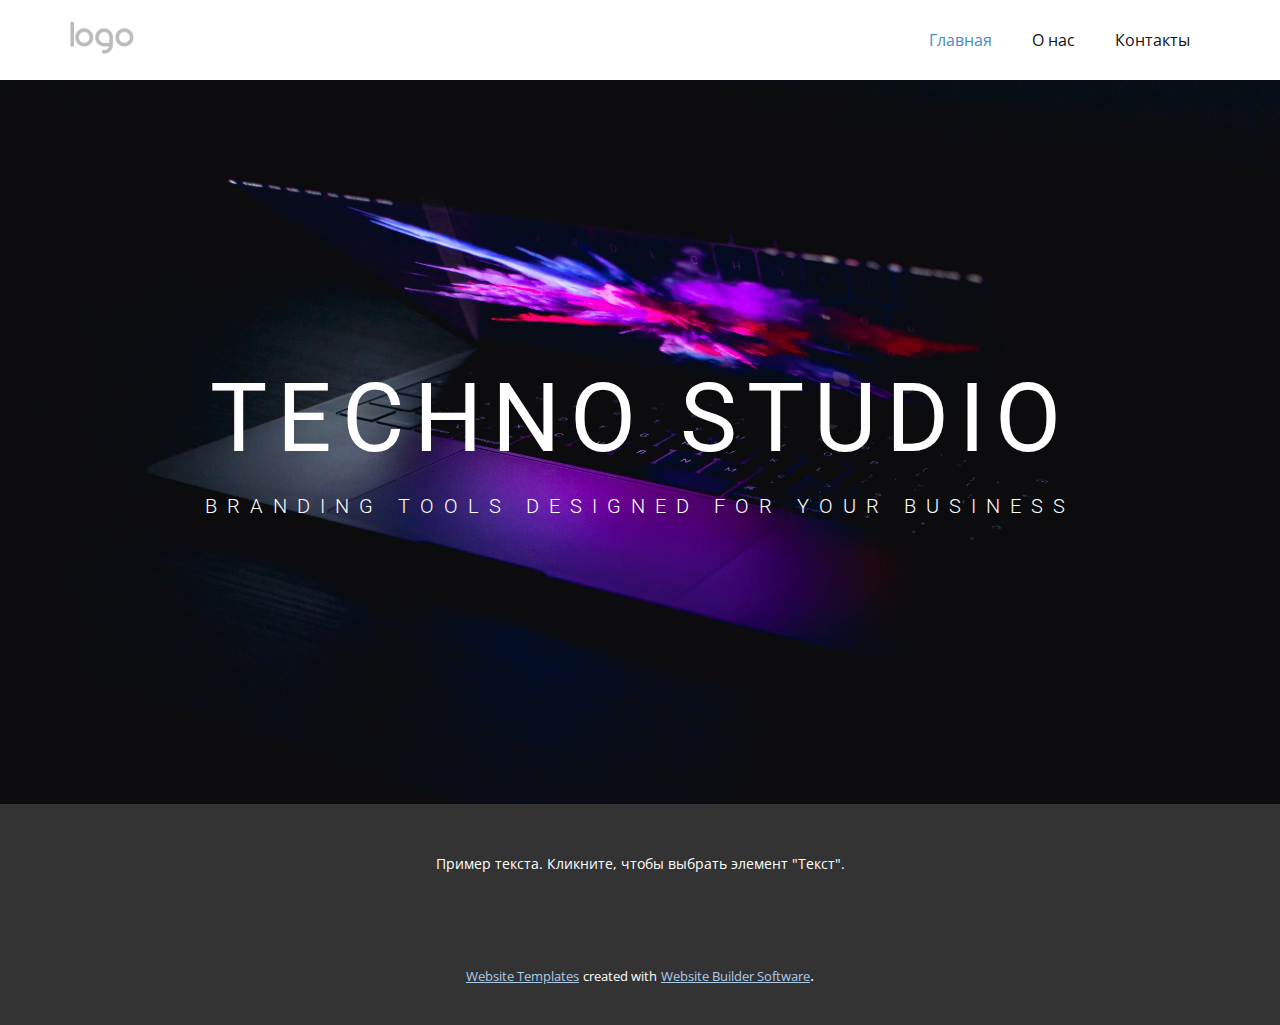
<file: index.html>
<!DOCTYPE html>
<html style="font-size: 16px;" lang="ru"><head>
    <meta name="viewport" content="width=device-width, initial-scale=1.0">
    <meta charset="utf-8">
    <meta name="keywords" content="techno studio">
    <meta name="description" content="">
    <title>Главная</title>
    <link rel="stylesheet" href="nicepage.css" media="screen">
<link rel="stylesheet" href="Главная.css" media="screen">
    <script class="u-script" type="text/javascript" src="jquery.js" defer=""></script>
    <script class="u-script" type="text/javascript" src="nicepage.js" defer=""></script>
    <meta name="generator" content="Nicepage 6.5.3, nicepage.com">
    <link id="u-theme-google-font" rel="stylesheet" href="https://fonts.googleapis.com/css?family=Roboto:100,100i,300,300i,400,400i,500,500i,700,700i,900,900i|Open+Sans:300,300i,400,400i,500,500i,600,600i,700,700i,800,800i">
    
    
    
    <script type="application/ld+json">{
		"@context": "http://schema.org",
		"@type": "Organization",
		"name": "",
		"logo": "images/default-logo.png"
}</script>
    <meta name="theme-color" content="#478ac9">
    <meta property="og:title" content="Главная">
    <meta property="og:type" content="website">
  <meta data-intl-tel-input-cdn-path="intlTelInput/"></head>
  <body data-home-page="Главная.html" data-home-page-title="Главная" data-path-to-root="./" data-include-products="false" class="u-body u-xl-mode" data-lang="ru"><header class="u-clearfix u-header u-header" id="sec-93b5"><div class="u-clearfix u-sheet u-valign-middle u-sheet-1">
        <a href="https://nicepage.com" class="u-image u-logo u-image-1">
          <img src="images/default-logo.png" class="u-logo-image u-logo-image-1">
        </a>
        <nav class="u-menu u-menu-dropdown u-offcanvas u-menu-1">
          <div class="menu-collapse" style="font-size: 1rem; letter-spacing: 0px;">
            <a class="u-button-style u-custom-left-right-menu-spacing u-custom-padding-bottom u-custom-top-bottom-menu-spacing u-nav-link u-text-active-palette-1-base u-text-hover-palette-2-base" href="#">
              <svg class="u-svg-link" viewBox="0 0 24 24"><use xmlns:xlink="http://www.w3.org/1999/xlink" xlink:href="#menu-hamburger"></use></svg>
              <svg class="u-svg-content" version="1.1" id="menu-hamburger" viewBox="0 0 16 16" x="0px" y="0px" xmlns:xlink="http://www.w3.org/1999/xlink" xmlns="http://www.w3.org/2000/svg"><g><rect y="1" width="16" height="2"></rect><rect y="7" width="16" height="2"></rect><rect y="13" width="16" height="2"></rect>
</g></svg>
            </a>
          </div>
          <div class="u-nav-container">
            <ul class="u-nav u-unstyled u-nav-1"><li class="u-nav-item"><a class="u-button-style u-nav-link u-text-active-palette-1-base u-text-hover-palette-2-base" href="Главная.html" style="padding: 10px 20px;">Главная</a>
</li><li class="u-nav-item"><a class="u-button-style u-nav-link u-text-active-palette-1-base u-text-hover-palette-2-base" href="О-нас.html" style="padding: 10px 20px;">О нас</a>
</li><li class="u-nav-item"><a class="u-button-style u-nav-link u-text-active-palette-1-base u-text-hover-palette-2-base" href="Контакты.html" style="padding: 10px 20px;">Контакты</a>
</li></ul>
          </div>
          <div class="u-nav-container-collapse">
            <div class="u-black u-container-style u-inner-container-layout u-opacity u-opacity-95 u-sidenav">
              <div class="u-inner-container-layout u-sidenav-overflow">
                <div class="u-menu-close"></div>
                <ul class="u-align-center u-nav u-popupmenu-items u-unstyled u-nav-2"><li class="u-nav-item"><a class="u-button-style u-nav-link" href="Главная.html">Главная</a>
</li><li class="u-nav-item"><a class="u-button-style u-nav-link" href="О-нас.html">О нас</a>
</li><li class="u-nav-item"><a class="u-button-style u-nav-link" href="Контакты.html">Контакты</a>
</li></ul>
              </div>
            </div>
            <div class="u-black u-menu-overlay u-opacity u-opacity-70"></div>
          </div>
        </nav>
      </div></header>
    <section class="u-align-center u-clearfix u-image u-section-1" id="carousel_3695">
      <div class="u-clearfix u-sheet u-valign-middle u-sheet-1">
        <h1 class="u-heading-font u-text u-text-body-alt-color u-title u-text-1">techno studio</h1>
        <h4 class="u-text u-text-body-alt-color u-text-2">BRANDING TOOLS DESIGNED FOR YOUR&nbsp;BUSINESS</h4>
      </div>
    </section>
    
    
    
    <footer class="u-align-center u-clearfix u-footer u-grey-80 u-footer" id="sec-7b8f"><div class="u-clearfix u-sheet u-sheet-1">
        <p class="u-small-text u-text u-text-variant u-text-1">Пример текста. Кликните, чтобы выбрать элемент "Текст".</p>
      </div></footer>
    <section class="u-backlink u-clearfix u-grey-80">
      <a class="u-link" href="https://nicepage.com/website-templates" target="_blank">
        <span>Website Templates</span>
      </a>
      <p class="u-text">
        <span>created with</span>
      </p>
      <a class="u-link" href="" target="_blank">
        <span>Website Builder Software</span>
      </a>. 
    </section>
  
</body></html>
</file>
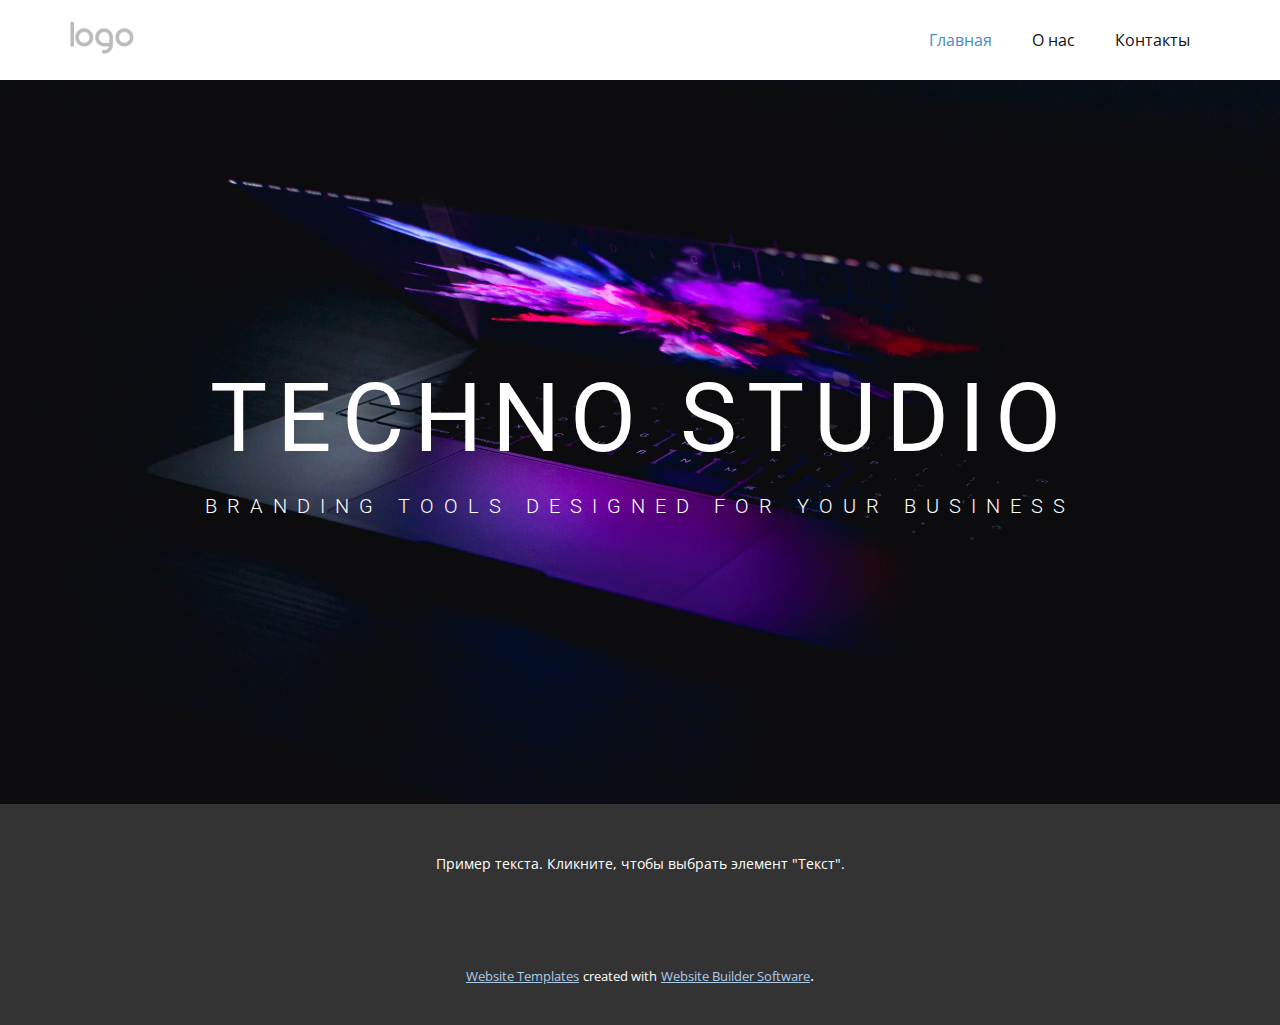
<file: Главная.html>
<!DOCTYPE html>
<html style="font-size: 16px;" lang="ru"><head>
    <meta name="viewport" content="width=device-width, initial-scale=1.0">
    <meta charset="utf-8">
    <meta name="keywords" content="techno studio">
    <meta name="description" content="">
    <title>Главная</title>
    <link rel="stylesheet" href="nicepage.css" media="screen">
<link rel="stylesheet" href="Главная.css" media="screen">
    <script class="u-script" type="text/javascript" src="jquery.js" defer=""></script>
    <script class="u-script" type="text/javascript" src="nicepage.js" defer=""></script>
    <meta name="generator" content="Nicepage 6.5.3, nicepage.com">
    <link id="u-theme-google-font" rel="stylesheet" href="https://fonts.googleapis.com/css?family=Roboto:100,100i,300,300i,400,400i,500,500i,700,700i,900,900i|Open+Sans:300,300i,400,400i,500,500i,600,600i,700,700i,800,800i">
    
    
    
    <script type="application/ld+json">{
		"@context": "http://schema.org",
		"@type": "Organization",
		"name": "",
		"logo": "images/default-logo.png"
}</script>
    <meta name="theme-color" content="#478ac9">
    <meta property="og:title" content="Главная">
    <meta property="og:type" content="website">
  <meta data-intl-tel-input-cdn-path="intlTelInput/"></head>
  <body data-path-to-root="./" data-include-products="false" class="u-body u-xl-mode" data-lang="ru"><header class="u-clearfix u-header u-header" id="sec-93b5"><div class="u-clearfix u-sheet u-valign-middle u-sheet-1">
        <a href="https://nicepage.com" class="u-image u-logo u-image-1">
          <img src="images/default-logo.png" class="u-logo-image u-logo-image-1">
        </a>
        <nav class="u-menu u-menu-dropdown u-offcanvas u-menu-1">
          <div class="menu-collapse" style="font-size: 1rem; letter-spacing: 0px;">
            <a class="u-button-style u-custom-left-right-menu-spacing u-custom-padding-bottom u-custom-top-bottom-menu-spacing u-nav-link u-text-active-palette-1-base u-text-hover-palette-2-base" href="#">
              <svg class="u-svg-link" viewBox="0 0 24 24"><use xmlns:xlink="http://www.w3.org/1999/xlink" xlink:href="#menu-hamburger"></use></svg>
              <svg class="u-svg-content" version="1.1" id="menu-hamburger" viewBox="0 0 16 16" x="0px" y="0px" xmlns:xlink="http://www.w3.org/1999/xlink" xmlns="http://www.w3.org/2000/svg"><g><rect y="1" width="16" height="2"></rect><rect y="7" width="16" height="2"></rect><rect y="13" width="16" height="2"></rect>
</g></svg>
            </a>
          </div>
          <div class="u-nav-container">
            <ul class="u-nav u-unstyled u-nav-1"><li class="u-nav-item"><a class="u-button-style u-nav-link u-text-active-palette-1-base u-text-hover-palette-2-base" href="Главная.html" style="padding: 10px 20px;">Главная</a>
</li><li class="u-nav-item"><a class="u-button-style u-nav-link u-text-active-palette-1-base u-text-hover-palette-2-base" href="О-нас.html" style="padding: 10px 20px;">О нас</a>
</li><li class="u-nav-item"><a class="u-button-style u-nav-link u-text-active-palette-1-base u-text-hover-palette-2-base" href="Контакты.html" style="padding: 10px 20px;">Контакты</a>
</li></ul>
          </div>
          <div class="u-nav-container-collapse">
            <div class="u-black u-container-style u-inner-container-layout u-opacity u-opacity-95 u-sidenav">
              <div class="u-inner-container-layout u-sidenav-overflow">
                <div class="u-menu-close"></div>
                <ul class="u-align-center u-nav u-popupmenu-items u-unstyled u-nav-2"><li class="u-nav-item"><a class="u-button-style u-nav-link" href="Главная.html">Главная</a>
</li><li class="u-nav-item"><a class="u-button-style u-nav-link" href="О-нас.html">О нас</a>
</li><li class="u-nav-item"><a class="u-button-style u-nav-link" href="Контакты.html">Контакты</a>
</li></ul>
              </div>
            </div>
            <div class="u-black u-menu-overlay u-opacity u-opacity-70"></div>
          </div>
        </nav>
      </div></header>
    <section class="u-align-center u-clearfix u-image u-section-1" id="carousel_3695">
      <div class="u-clearfix u-sheet u-valign-middle u-sheet-1">
        <h1 class="u-heading-font u-text u-text-body-alt-color u-title u-text-1">techno studio</h1>
        <h4 class="u-text u-text-body-alt-color u-text-2">BRANDING TOOLS DESIGNED FOR YOUR&nbsp;BUSINESS</h4>
      </div>
    </section>
    
    
    
    <footer class="u-align-center u-clearfix u-footer u-grey-80 u-footer" id="sec-7b8f"><div class="u-clearfix u-sheet u-sheet-1">
        <p class="u-small-text u-text u-text-variant u-text-1">Пример текста. Кликните, чтобы выбрать элемент "Текст".</p>
      </div></footer>
    <section class="u-backlink u-clearfix u-grey-80">
      <a class="u-link" href="https://nicepage.com/website-templates" target="_blank">
        <span>Website Templates</span>
      </a>
      <p class="u-text">
        <span>created with</span>
      </p>
      <a class="u-link" href="" target="_blank">
        <span>Website Builder Software</span>
      </a>. 
    </section>
  
</body></html>
</file>
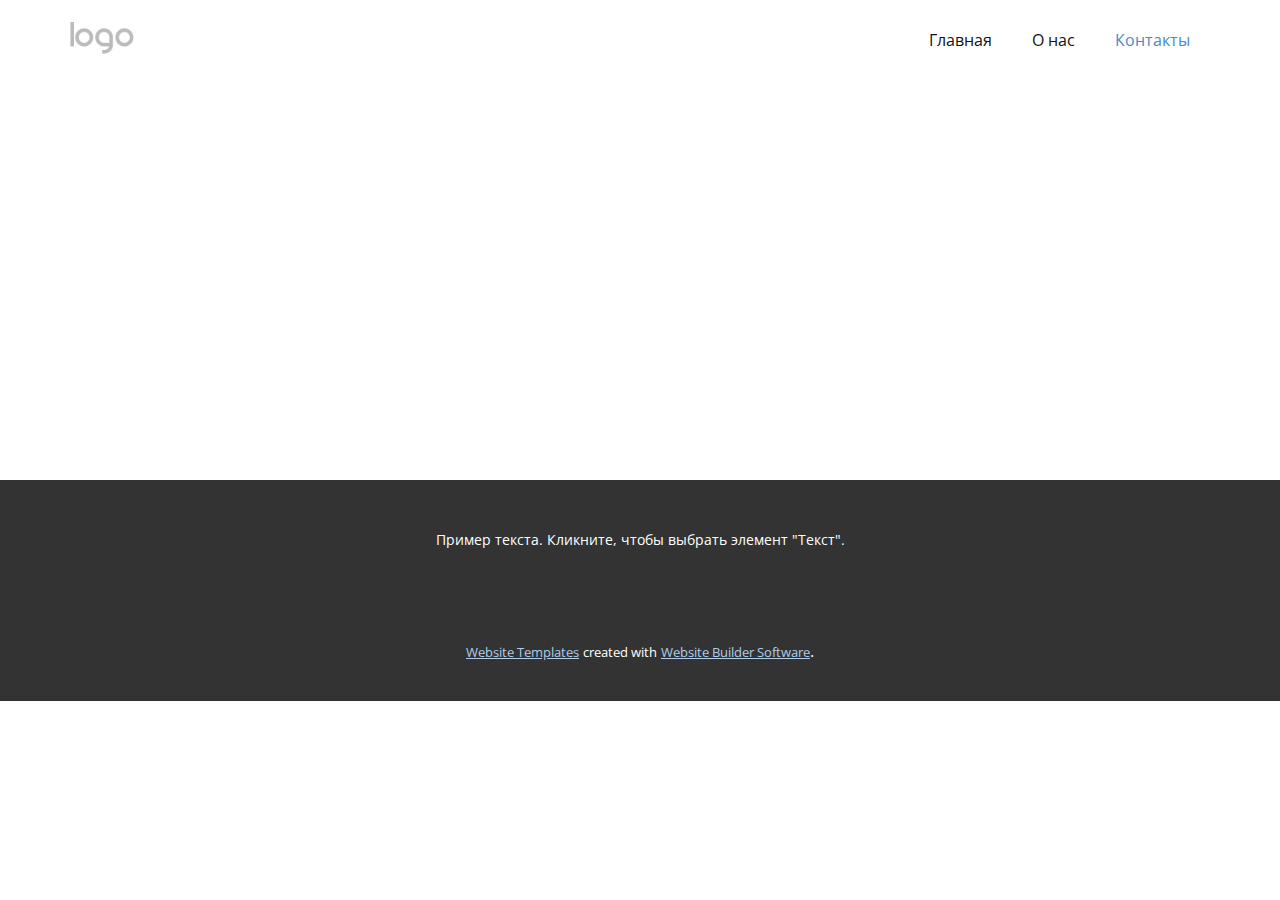
<file: Контакты.html>
<!DOCTYPE html>
<html style="font-size: 16px;" lang="ru"><head>
    <meta name="viewport" content="width=device-width, initial-scale=1.0">
    <meta charset="utf-8">
    <meta name="keywords" content="">
    <meta name="description" content="">
    <title>Контакты</title>
    <link rel="stylesheet" href="nicepage.css" media="screen">
<link rel="stylesheet" href="Контакты.css" media="screen">
    <script class="u-script" type="text/javascript" src="jquery.js" defer=""></script>
    <script class="u-script" type="text/javascript" src="nicepage.js" defer=""></script>
    <meta name="generator" content="Nicepage 6.5.3, nicepage.com">
    <link id="u-theme-google-font" rel="stylesheet" href="https://fonts.googleapis.com/css?family=Roboto:100,100i,300,300i,400,400i,500,500i,700,700i,900,900i|Open+Sans:300,300i,400,400i,500,500i,600,600i,700,700i,800,800i">
    
    
    
    <script type="application/ld+json">{
		"@context": "http://schema.org",
		"@type": "Organization",
		"name": "",
		"logo": "images/default-logo.png"
}</script>
    <meta name="theme-color" content="#478ac9">
    <meta property="og:title" content="Контакты">
    <meta property="og:type" content="website">
  <meta data-intl-tel-input-cdn-path="intlTelInput/"></head>
  <body data-path-to-root="./" data-include-products="false" class="u-body u-xl-mode" data-lang="ru"><header class="u-clearfix u-header u-header" id="sec-93b5"><div class="u-clearfix u-sheet u-valign-middle u-sheet-1">
        <a href="https://nicepage.com" class="u-image u-logo u-image-1">
          <img src="images/default-logo.png" class="u-logo-image u-logo-image-1">
        </a>
        <nav class="u-menu u-menu-dropdown u-offcanvas u-menu-1">
          <div class="menu-collapse" style="font-size: 1rem; letter-spacing: 0px;">
            <a class="u-button-style u-custom-left-right-menu-spacing u-custom-padding-bottom u-custom-top-bottom-menu-spacing u-nav-link u-text-active-palette-1-base u-text-hover-palette-2-base" href="#">
              <svg class="u-svg-link" viewBox="0 0 24 24"><use xmlns:xlink="http://www.w3.org/1999/xlink" xlink:href="#menu-hamburger"></use></svg>
              <svg class="u-svg-content" version="1.1" id="menu-hamburger" viewBox="0 0 16 16" x="0px" y="0px" xmlns:xlink="http://www.w3.org/1999/xlink" xmlns="http://www.w3.org/2000/svg"><g><rect y="1" width="16" height="2"></rect><rect y="7" width="16" height="2"></rect><rect y="13" width="16" height="2"></rect>
</g></svg>
            </a>
          </div>
          <div class="u-nav-container">
            <ul class="u-nav u-unstyled u-nav-1"><li class="u-nav-item"><a class="u-button-style u-nav-link u-text-active-palette-1-base u-text-hover-palette-2-base" href="Главная.html" style="padding: 10px 20px;">Главная</a>
</li><li class="u-nav-item"><a class="u-button-style u-nav-link u-text-active-palette-1-base u-text-hover-palette-2-base" href="О-нас.html" style="padding: 10px 20px;">О нас</a>
</li><li class="u-nav-item"><a class="u-button-style u-nav-link u-text-active-palette-1-base u-text-hover-palette-2-base" href="Контакты.html" style="padding: 10px 20px;">Контакты</a>
</li></ul>
          </div>
          <div class="u-nav-container-collapse">
            <div class="u-black u-container-style u-inner-container-layout u-opacity u-opacity-95 u-sidenav">
              <div class="u-inner-container-layout u-sidenav-overflow">
                <div class="u-menu-close"></div>
                <ul class="u-align-center u-nav u-popupmenu-items u-unstyled u-nav-2"><li class="u-nav-item"><a class="u-button-style u-nav-link" href="Главная.html">Главная</a>
</li><li class="u-nav-item"><a class="u-button-style u-nav-link" href="О-нас.html">О нас</a>
</li><li class="u-nav-item"><a class="u-button-style u-nav-link" href="Контакты.html">Контакты</a>
</li></ul>
              </div>
            </div>
            <div class="u-black u-menu-overlay u-opacity u-opacity-70"></div>
          </div>
        </nav>
      </div></header>
    <section class="u-clearfix u-section-1" id="sec-f0cb">
      <div class="u-clearfix u-sheet u-sheet-1"></div>
    </section>
    
    
    
    <footer class="u-align-center u-clearfix u-footer u-grey-80 u-footer" id="sec-7b8f"><div class="u-clearfix u-sheet u-sheet-1">
        <p class="u-small-text u-text u-text-variant u-text-1">Пример текста. Кликните, чтобы выбрать элемент "Текст".</p>
      </div></footer>
    <section class="u-backlink u-clearfix u-grey-80">
      <a class="u-link" href="https://nicepage.com/website-templates" target="_blank">
        <span>Website Templates</span>
      </a>
      <p class="u-text">
        <span>created with</span>
      </p>
      <a class="u-link" href="" target="_blank">
        <span>Website Builder Software</span>
      </a>. 
    </section>
  
</body></html>
</file>
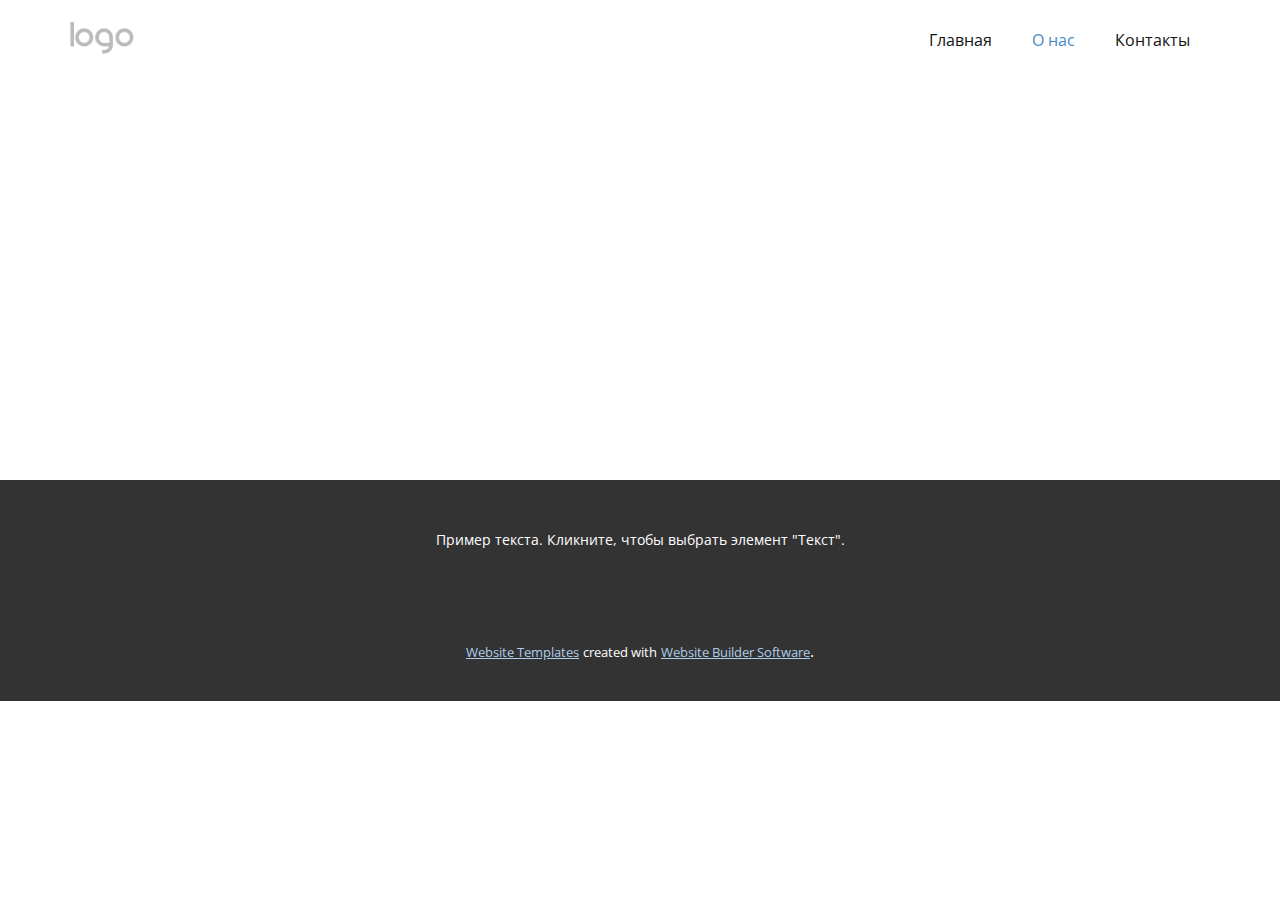
<file: О-нас.html>
<!DOCTYPE html>
<html style="font-size: 16px;" lang="ru"><head>
    <meta name="viewport" content="width=device-width, initial-scale=1.0">
    <meta charset="utf-8">
    <meta name="keywords" content="">
    <meta name="description" content="">
    <title>О нас</title>
    <link rel="stylesheet" href="nicepage.css" media="screen">
<link rel="stylesheet" href="О-нас.css" media="screen">
    <script class="u-script" type="text/javascript" src="jquery.js" defer=""></script>
    <script class="u-script" type="text/javascript" src="nicepage.js" defer=""></script>
    <meta name="generator" content="Nicepage 6.5.3, nicepage.com">
    <link id="u-theme-google-font" rel="stylesheet" href="https://fonts.googleapis.com/css?family=Roboto:100,100i,300,300i,400,400i,500,500i,700,700i,900,900i|Open+Sans:300,300i,400,400i,500,500i,600,600i,700,700i,800,800i">
    
    
    
    <script type="application/ld+json">{
		"@context": "http://schema.org",
		"@type": "Organization",
		"name": "",
		"logo": "images/default-logo.png"
}</script>
    <meta name="theme-color" content="#478ac9">
    <meta property="og:title" content="О нас">
    <meta property="og:type" content="website">
  <meta data-intl-tel-input-cdn-path="intlTelInput/"></head>
  <body data-path-to-root="./" data-include-products="false" class="u-body u-xl-mode" data-lang="ru"><header class="u-clearfix u-header u-header" id="sec-93b5"><div class="u-clearfix u-sheet u-valign-middle u-sheet-1">
        <a href="https://nicepage.com" class="u-image u-logo u-image-1">
          <img src="images/default-logo.png" class="u-logo-image u-logo-image-1">
        </a>
        <nav class="u-menu u-menu-dropdown u-offcanvas u-menu-1">
          <div class="menu-collapse" style="font-size: 1rem; letter-spacing: 0px;">
            <a class="u-button-style u-custom-left-right-menu-spacing u-custom-padding-bottom u-custom-top-bottom-menu-spacing u-nav-link u-text-active-palette-1-base u-text-hover-palette-2-base" href="#">
              <svg class="u-svg-link" viewBox="0 0 24 24"><use xmlns:xlink="http://www.w3.org/1999/xlink" xlink:href="#menu-hamburger"></use></svg>
              <svg class="u-svg-content" version="1.1" id="menu-hamburger" viewBox="0 0 16 16" x="0px" y="0px" xmlns:xlink="http://www.w3.org/1999/xlink" xmlns="http://www.w3.org/2000/svg"><g><rect y="1" width="16" height="2"></rect><rect y="7" width="16" height="2"></rect><rect y="13" width="16" height="2"></rect>
</g></svg>
            </a>
          </div>
          <div class="u-nav-container">
            <ul class="u-nav u-unstyled u-nav-1"><li class="u-nav-item"><a class="u-button-style u-nav-link u-text-active-palette-1-base u-text-hover-palette-2-base" href="Главная.html" style="padding: 10px 20px;">Главная</a>
</li><li class="u-nav-item"><a class="u-button-style u-nav-link u-text-active-palette-1-base u-text-hover-palette-2-base" href="О-нас.html" style="padding: 10px 20px;">О нас</a>
</li><li class="u-nav-item"><a class="u-button-style u-nav-link u-text-active-palette-1-base u-text-hover-palette-2-base" href="Контакты.html" style="padding: 10px 20px;">Контакты</a>
</li></ul>
          </div>
          <div class="u-nav-container-collapse">
            <div class="u-black u-container-style u-inner-container-layout u-opacity u-opacity-95 u-sidenav">
              <div class="u-inner-container-layout u-sidenav-overflow">
                <div class="u-menu-close"></div>
                <ul class="u-align-center u-nav u-popupmenu-items u-unstyled u-nav-2"><li class="u-nav-item"><a class="u-button-style u-nav-link" href="Главная.html">Главная</a>
</li><li class="u-nav-item"><a class="u-button-style u-nav-link" href="О-нас.html">О нас</a>
</li><li class="u-nav-item"><a class="u-button-style u-nav-link" href="Контакты.html">Контакты</a>
</li></ul>
              </div>
            </div>
            <div class="u-black u-menu-overlay u-opacity u-opacity-70"></div>
          </div>
        </nav>
      </div></header>
    <section class="u-clearfix u-section-1" id="sec-7a46">
      <div class="u-clearfix u-sheet u-sheet-1"></div>
    </section>
    
    
    
    <footer class="u-align-center u-clearfix u-footer u-grey-80 u-footer" id="sec-7b8f"><div class="u-clearfix u-sheet u-sheet-1">
        <p class="u-small-text u-text u-text-variant u-text-1">Пример текста. Кликните, чтобы выбрать элемент "Текст".</p>
      </div></footer>
    <section class="u-backlink u-clearfix u-grey-80">
      <a class="u-link" href="https://nicepage.com/website-templates" target="_blank">
        <span>Website Templates</span>
      </a>
      <p class="u-text">
        <span>created with</span>
      </p>
      <a class="u-link" href="" target="_blank">
        <span>Website Builder Software</span>
      </a>. 
    </section>
  
</body></html>
</file>
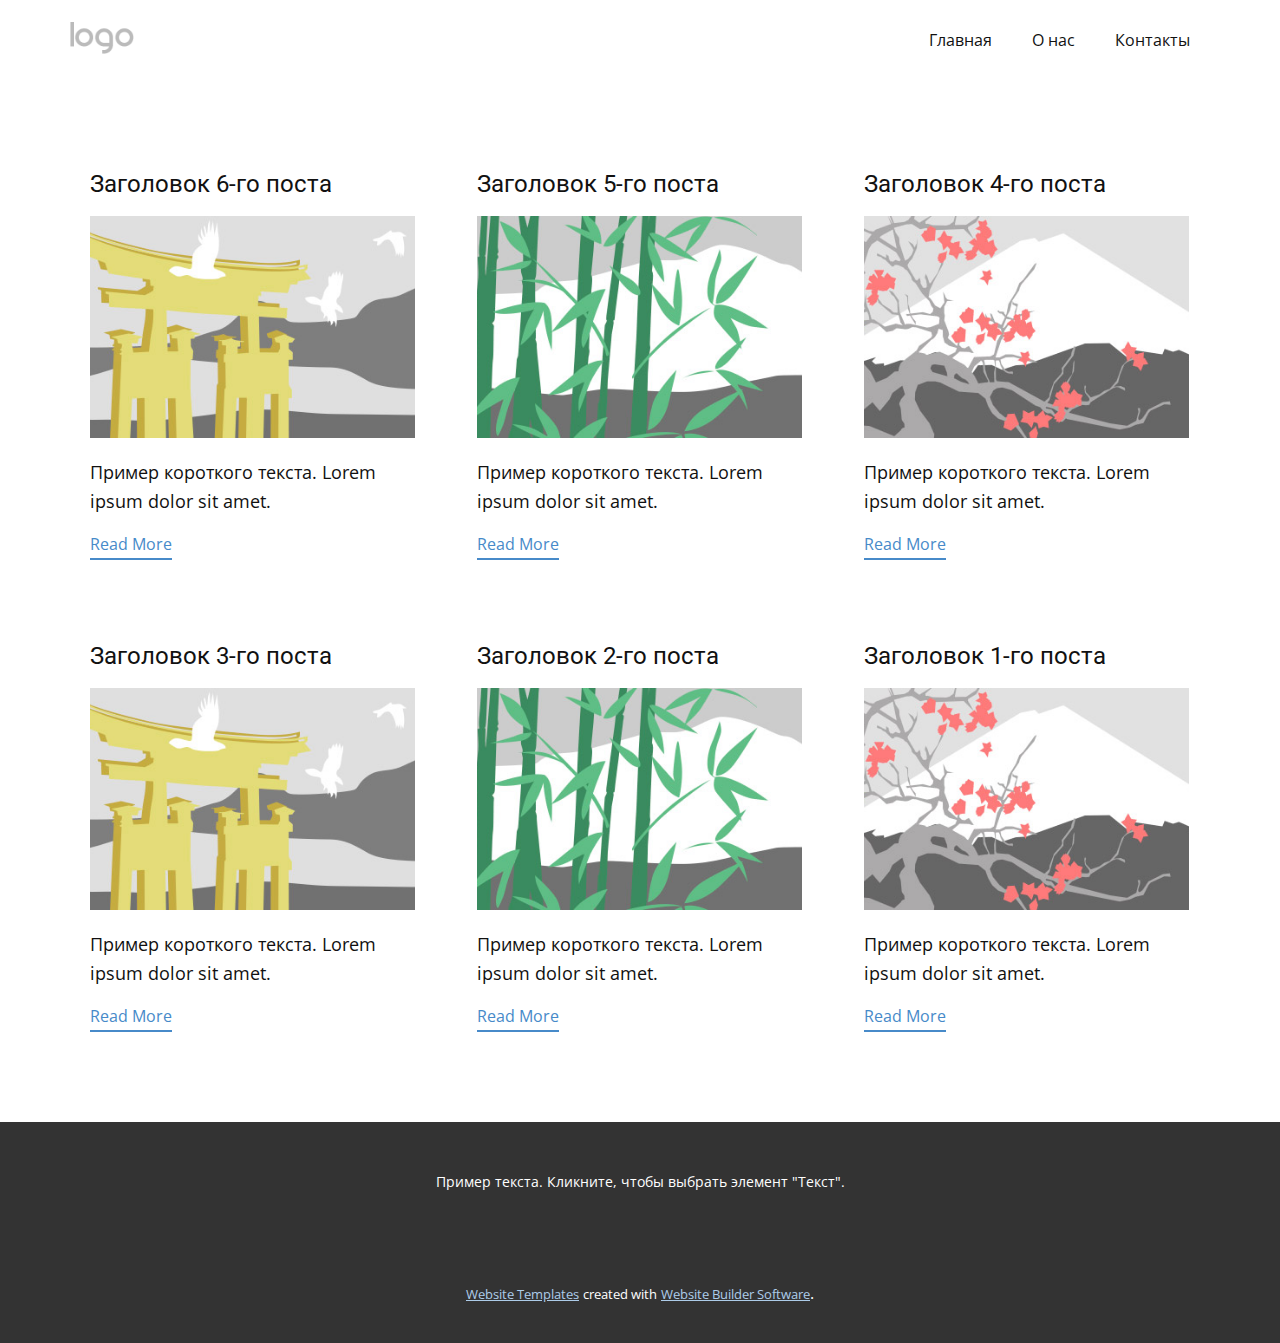
<file: blog/blog.html>
<!DOCTYPE html>
<html style="font-size: 16px;" lang="ru"><head>
    <meta name="viewport" content="width=device-width, initial-scale=1.0">
    <meta charset="utf-8">
    <meta name="keywords" content="">
    <meta name="description" content="">
    <title>Блог</title>
    <link rel="stylesheet" href="../nicepage.css" media="screen">
<link rel="stylesheet" href="../Blog-Template.css" media="screen">
    <script class="u-script" type="text/javascript" src="../jquery.js" defer=""></script>
    <script class="u-script" type="text/javascript" src="../nicepage.js" defer=""></script>
    <meta name="generator" content="Nicepage 6.5.3, nicepage.com">
    <link id="u-theme-google-font" rel="stylesheet" href="https://fonts.googleapis.com/css?family=Roboto:100,100i,300,300i,400,400i,500,500i,700,700i,900,900i|Open+Sans:300,300i,400,400i,500,500i,600,600i,700,700i,800,800i">
    
    
    
    <script type="application/ld+json">{
		"@context": "http://schema.org",
		"@type": "Organization",
		"name": "",
		"logo": "images/default-logo.png"
}</script>
    <meta name="theme-color" content="#478ac9">
  <meta data-intl-tel-input-cdn-path="intlTelInput/"></head>
  <body data-path-to-root="./" data-include-products="false" class="u-body u-xl-mode" data-lang="ru"><header class="u-clearfix u-header u-header" id="sec-93b5"><div class="u-clearfix u-sheet u-valign-middle u-sheet-1">
        <a href="https://nicepage.com" class="u-image u-logo u-image-1">
          <img src="../images/default-logo.png" class="u-logo-image u-logo-image-1">
        </a>
        <nav class="u-menu u-menu-dropdown u-offcanvas u-menu-1">
          <div class="menu-collapse" style="font-size: 1rem; letter-spacing: 0px;">
            <a class="u-button-style u-custom-left-right-menu-spacing u-custom-padding-bottom u-custom-top-bottom-menu-spacing u-nav-link u-text-active-palette-1-base u-text-hover-palette-2-base" href="#">
              <svg class="u-svg-link" viewBox="0 0 24 24"><use xmlns:xlink="http://www.w3.org/1999/xlink" xlink:href="#menu-hamburger"></use></svg>
              <svg class="u-svg-content" version="1.1" id="menu-hamburger" viewBox="0 0 16 16" x="0px" y="0px" xmlns:xlink="http://www.w3.org/1999/xlink" xmlns="http://www.w3.org/2000/svg"><g><rect y="1" width="16" height="2"></rect><rect y="7" width="16" height="2"></rect><rect y="13" width="16" height="2"></rect>
</g></svg>
            </a>
          </div>
          <div class="u-nav-container">
            <ul class="u-nav u-unstyled u-nav-1"><li class="u-nav-item"><a class="u-button-style u-nav-link u-text-active-palette-1-base u-text-hover-palette-2-base" href="../Главная.html" style="padding: 10px 20px;">Главная</a>
</li><li class="u-nav-item"><a class="u-button-style u-nav-link u-text-active-palette-1-base u-text-hover-palette-2-base" href="../О-нас.html" style="padding: 10px 20px;">О нас</a>
</li><li class="u-nav-item"><a class="u-button-style u-nav-link u-text-active-palette-1-base u-text-hover-palette-2-base" href="../Контакты.html" style="padding: 10px 20px;">Контакты</a>
</li></ul>
          </div>
          <div class="u-nav-container-collapse">
            <div class="u-black u-container-style u-inner-container-layout u-opacity u-opacity-95 u-sidenav">
              <div class="u-inner-container-layout u-sidenav-overflow">
                <div class="u-menu-close"></div>
                <ul class="u-align-center u-nav u-popupmenu-items u-unstyled u-nav-2"><li class="u-nav-item"><a class="u-button-style u-nav-link" href="../Главная.html">Главная</a>
</li><li class="u-nav-item"><a class="u-button-style u-nav-link" href="../О-нас.html">О нас</a>
</li><li class="u-nav-item"><a class="u-button-style u-nav-link" href="../Контакты.html">Контакты</a>
</li></ul>
              </div>
            </div>
            <div class="u-black u-menu-overlay u-opacity u-opacity-70"></div>
          </div>
        </nav>
      </div></header>
    <section class="u-clearfix u-section-1" id="sec-0a45">
      <div class="u-clearfix u-sheet u-valign-middle u-sheet-1"><!--blog--><!--blog_options_json--><!--{"type":"Recent","source":"","tags":"","count":""}--><!--/blog_options_json-->
        <div class="u-blog u-expanded-width u-repeater u-repeater-1"><!--blog_post-->
          <div class="u-blog-post u-container-style u-repeater-item u-white u-repeater-item-1">
            <div class="u-container-layout u-similar-container u-valign-top u-container-layout-1"><!--blog_post_header-->
              <h4 class="u-blog-control u-text u-text-1">
                <a class="u-post-header-link" href="../blog/пост-5.html">Заголовок 6-го поста</a>
              </h4><!--/blog_post_header--><!--blog_post_image-->
              <a class="u-post-header-link" href="../blog/пост-5.html"><img alt="" class="u-blog-control u-expanded-width u-image u-image-default u-image-1" src="../images/8ad73f3c.jpeg"></a><!--/blog_post_image--><!--blog_post_content-->
              <div class="u-blog-control u-post-content u-text u-text-2 fr-view">Пример короткого текста. Lorem ipsum dolor sit amet.</div><!--/blog_post_content--><!--blog_post_readmore-->
              <a href="../blog/пост-5.html" class="u-blog-control u-border-2 u-border-palette-1-base u-btn u-btn-rectangle u-button-style u-none u-btn-1"><!--blog_post_readmore_content--><!--options_json--><!--{"content":"Read More","defaultValue":"Читать дальше"}--><!--/options_json-->Read More<!--/blog_post_readmore_content--></a><!--/blog_post_readmore-->
            </div>
          </div><div class="u-blog-post u-container-style u-repeater-item u-video-cover u-white">
            <div class="u-container-layout u-similar-container u-valign-top u-container-layout-2"><!--blog_post_header-->
              <h4 class="u-blog-control u-text u-text-3">
                <a class="u-post-header-link" href="../blog/пост-4.html">Заголовок 5-го поста</a>
              </h4><!--/blog_post_header--><!--blog_post_image-->
              <a class="u-post-header-link" href="../blog/пост-4.html"><img alt="" class="u-blog-control u-expanded-width u-image u-image-default u-image-2" src="../images/68f64b9d.jpeg"></a><!--/blog_post_image--><!--blog_post_content-->
              <div class="u-blog-control u-post-content u-text u-text-4 fr-view">Пример короткого текста. Lorem ipsum dolor sit amet.</div><!--/blog_post_content--><!--blog_post_readmore-->
              <a href="../blog/пост-4.html" class="u-blog-control u-border-2 u-border-palette-1-base u-btn u-btn-rectangle u-button-style u-none u-btn-2"><!--blog_post_readmore_content--><!--options_json--><!--{"content":"Read More","defaultValue":"Читать дальше"}--><!--/options_json-->Read More<!--/blog_post_readmore_content--></a><!--/blog_post_readmore-->
            </div>
          </div><div class="u-blog-post u-container-style u-repeater-item u-video-cover u-white">
            <div class="u-container-layout u-similar-container u-valign-top u-container-layout-3"><!--blog_post_header-->
              <h4 class="u-blog-control u-text u-text-5">
                <a class="u-post-header-link" href="../blog/пост-3.html">Заголовок 4-го поста</a>
              </h4><!--/blog_post_header--><!--blog_post_image-->
              <a class="u-post-header-link" href="../blog/пост-3.html"><img alt="" class="u-blog-control u-expanded-width u-image u-image-default u-image-3" src="../images/0fd3416c.jpeg"></a><!--/blog_post_image--><!--blog_post_content-->
              <div class="u-blog-control u-post-content u-text u-text-6 fr-view">Пример короткого текста. Lorem ipsum dolor sit amet.</div><!--/blog_post_content--><!--blog_post_readmore-->
              <a href="../blog/пост-3.html" class="u-blog-control u-border-2 u-border-palette-1-base u-btn u-btn-rectangle u-button-style u-none u-btn-3"><!--blog_post_readmore_content--><!--options_json--><!--{"content":"Read More","defaultValue":"Читать дальше"}--><!--/options_json-->Read More<!--/blog_post_readmore_content--></a><!--/blog_post_readmore-->
            </div>
          </div><div class="u-blog-post u-container-style u-repeater-item u-white u-repeater-item-1">
            <div class="u-container-layout u-similar-container u-valign-top u-container-layout-1"><!--blog_post_header-->
              <h4 class="u-blog-control u-text u-text-1">
                <a class="u-post-header-link" href="../blog/пост-2.html">Заголовок 3-го поста</a>
              </h4><!--/blog_post_header--><!--blog_post_image-->
              <a class="u-post-header-link" href="../blog/пост-2.html"><img alt="" class="u-blog-control u-expanded-width u-image u-image-default u-image-1" src="../images/8ad73f3c.jpeg"></a><!--/blog_post_image--><!--blog_post_content-->
              <div class="u-blog-control u-post-content u-text u-text-2 fr-view">Пример короткого текста. Lorem ipsum dolor sit amet.</div><!--/blog_post_content--><!--blog_post_readmore-->
              <a href="../blog/пост-2.html" class="u-blog-control u-border-2 u-border-palette-1-base u-btn u-btn-rectangle u-button-style u-none u-btn-1"><!--blog_post_readmore_content--><!--options_json--><!--{"content":"Read More","defaultValue":"Читать дальше"}--><!--/options_json-->Read More<!--/blog_post_readmore_content--></a><!--/blog_post_readmore-->
            </div>
          </div><div class="u-blog-post u-container-style u-repeater-item u-video-cover u-white">
            <div class="u-container-layout u-similar-container u-valign-top u-container-layout-2"><!--blog_post_header-->
              <h4 class="u-blog-control u-text u-text-3">
                <a class="u-post-header-link" href="../blog/пост-1.html">Заголовок 2-го поста</a>
              </h4><!--/blog_post_header--><!--blog_post_image-->
              <a class="u-post-header-link" href="../blog/пост-1.html"><img alt="" class="u-blog-control u-expanded-width u-image u-image-default u-image-2" src="../images/68f64b9d.jpeg"></a><!--/blog_post_image--><!--blog_post_content-->
              <div class="u-blog-control u-post-content u-text u-text-4 fr-view">Пример короткого текста. Lorem ipsum dolor sit amet.</div><!--/blog_post_content--><!--blog_post_readmore-->
              <a href="../blog/пост-1.html" class="u-blog-control u-border-2 u-border-palette-1-base u-btn u-btn-rectangle u-button-style u-none u-btn-2"><!--blog_post_readmore_content--><!--options_json--><!--{"content":"Read More","defaultValue":"Читать дальше"}--><!--/options_json-->Read More<!--/blog_post_readmore_content--></a><!--/blog_post_readmore-->
            </div>
          </div><div class="u-blog-post u-container-style u-repeater-item u-video-cover u-white">
            <div class="u-container-layout u-similar-container u-valign-top u-container-layout-3"><!--blog_post_header-->
              <h4 class="u-blog-control u-text u-text-5">
                <a class="u-post-header-link" href="../blog/пост.html">Заголовок 1-го поста</a>
              </h4><!--/blog_post_header--><!--blog_post_image-->
              <a class="u-post-header-link" href="../blog/пост.html"><img alt="" class="u-blog-control u-expanded-width u-image u-image-default u-image-3" src="../images/0fd3416c.jpeg"></a><!--/blog_post_image--><!--blog_post_content-->
              <div class="u-blog-control u-post-content u-text u-text-6 fr-view">Пример короткого текста. Lorem ipsum dolor sit amet.</div><!--/blog_post_content--><!--blog_post_readmore-->
              <a href="../blog/пост.html" class="u-blog-control u-border-2 u-border-palette-1-base u-btn u-btn-rectangle u-button-style u-none u-btn-3"><!--blog_post_readmore_content--><!--options_json--><!--{"content":"Read More","defaultValue":"Читать дальше"}--><!--/options_json-->Read More<!--/blog_post_readmore_content--></a><!--/blog_post_readmore-->
            </div>
          </div><!--/blog_post--><!--blog_post-->
          <!--/blog_post--><!--blog_post-->
          <!--/blog_post-->
        </div><!--/blog-->
      </div>
    </section>
    
    
    
    <footer class="u-align-center u-clearfix u-footer u-grey-80 u-footer" id="sec-7b8f"><div class="u-clearfix u-sheet u-sheet-1">
        <p class="u-small-text u-text u-text-variant u-text-1">Пример текста. Кликните, чтобы выбрать элемент "Текст".</p>
      </div></footer>
    <section class="u-backlink u-clearfix u-grey-80">
      <a class="u-link" href="https://nicepage.com/website-templates" target="_blank">
        <span>Website Templates</span>
      </a>
      <p class="u-text">
        <span>created with</span>
      </p>
      <a class="u-link" href="" target="_blank">
        <span>Website Builder Software</span>
      </a>. 
    </section>
  
</body></html>
</file>
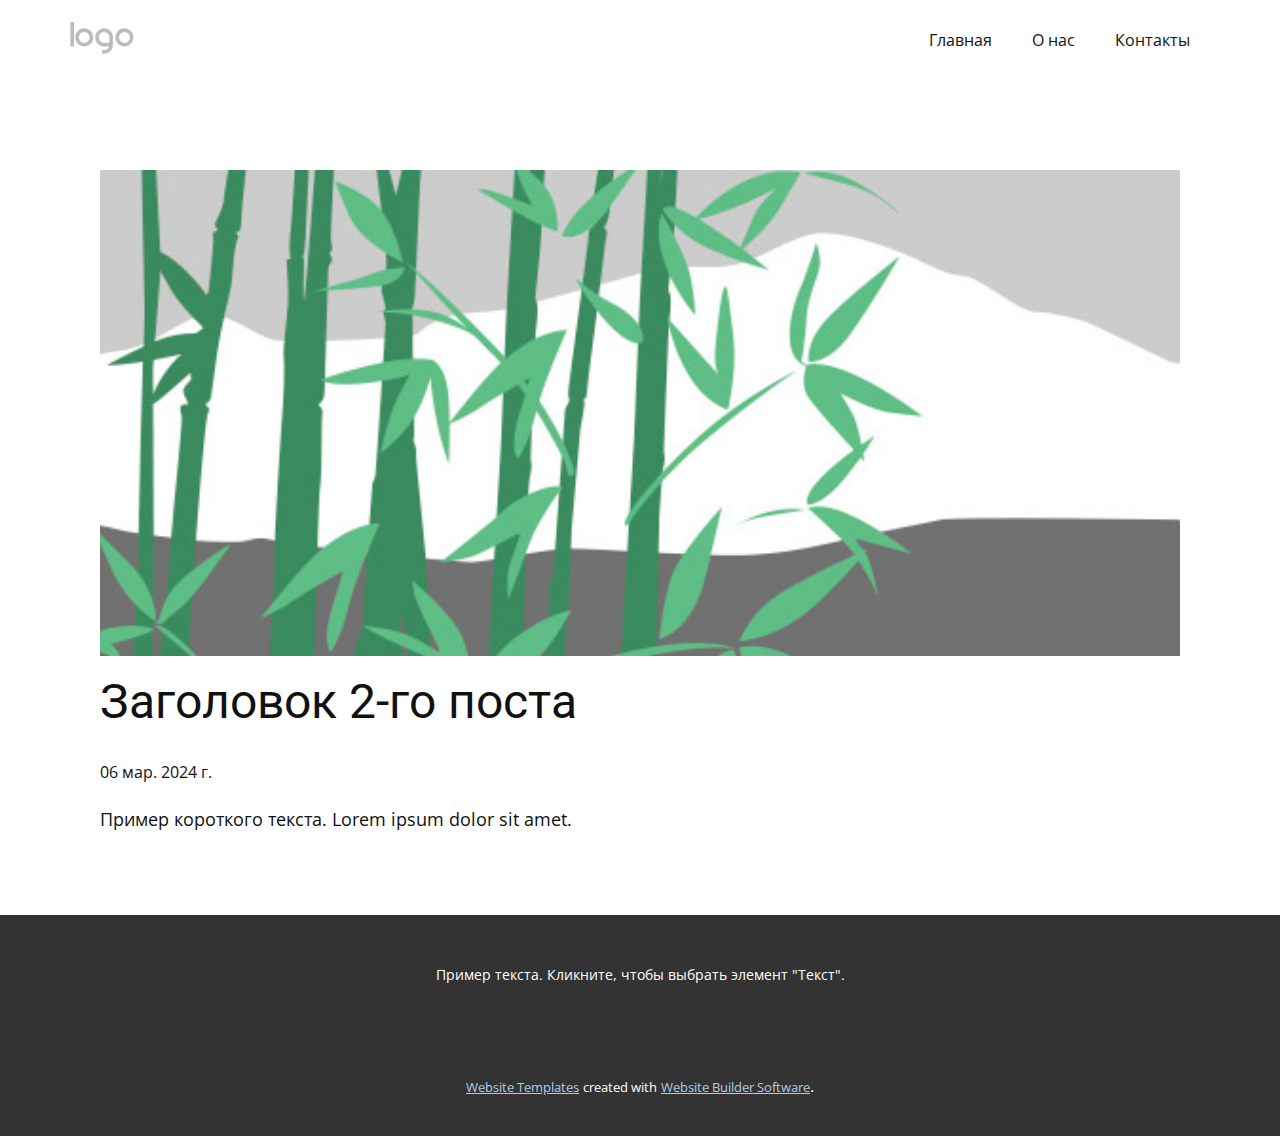
<file: blog/пост-1.html>
<!DOCTYPE html>
<html style="font-size: 16px;" lang="ru"><head>
    <meta name="viewport" content="width=device-width, initial-scale=1.0">
    <meta charset="utf-8">
    <meta name="keywords" content="Заголовок 1-го поста">
    <meta name="description" content="">
    <title>Заголовок 2-го поста</title>
    <link rel="stylesheet" href="../nicepage.css" media="screen">
<link rel="stylesheet" href="../Post-Template.css" media="screen">
    <script class="u-script" type="text/javascript" src="../jquery.js" defer=""></script>
    <script class="u-script" type="text/javascript" src="../nicepage.js" defer=""></script>
    <meta name="generator" content="Nicepage 6.5.3, nicepage.com">
    <link id="u-theme-google-font" rel="stylesheet" href="https://fonts.googleapis.com/css?family=Roboto:100,100i,300,300i,400,400i,500,500i,700,700i,900,900i|Open+Sans:300,300i,400,400i,500,500i,600,600i,700,700i,800,800i">
    
    
    
    <script type="application/ld+json">{
		"@context": "http://schema.org",
		"@type": "Organization",
		"name": "",
		"logo": "images/default-logo.png"
}</script>
    <meta name="theme-color" content="#478ac9">
  <meta data-intl-tel-input-cdn-path="intlTelInput/"></head>
  <body data-path-to-root="./" data-include-products="false" class="u-body u-xl-mode" data-lang="ru"><header class="u-clearfix u-header u-header" id="sec-93b5"><div class="u-clearfix u-sheet u-valign-middle u-sheet-1">
        <a href="https://nicepage.com" class="u-image u-logo u-image-1">
          <img src="../images/default-logo.png" class="u-logo-image u-logo-image-1">
        </a>
        <nav class="u-menu u-menu-dropdown u-offcanvas u-menu-1">
          <div class="menu-collapse" style="font-size: 1rem; letter-spacing: 0px;">
            <a class="u-button-style u-custom-left-right-menu-spacing u-custom-padding-bottom u-custom-top-bottom-menu-spacing u-nav-link u-text-active-palette-1-base u-text-hover-palette-2-base" href="#">
              <svg class="u-svg-link" viewBox="0 0 24 24"><use xmlns:xlink="http://www.w3.org/1999/xlink" xlink:href="#menu-hamburger"></use></svg>
              <svg class="u-svg-content" version="1.1" id="menu-hamburger" viewBox="0 0 16 16" x="0px" y="0px" xmlns:xlink="http://www.w3.org/1999/xlink" xmlns="http://www.w3.org/2000/svg"><g><rect y="1" width="16" height="2"></rect><rect y="7" width="16" height="2"></rect><rect y="13" width="16" height="2"></rect>
</g></svg>
            </a>
          </div>
          <div class="u-nav-container">
            <ul class="u-nav u-unstyled u-nav-1"><li class="u-nav-item"><a class="u-button-style u-nav-link u-text-active-palette-1-base u-text-hover-palette-2-base" href="../Главная.html" style="padding: 10px 20px;">Главная</a>
</li><li class="u-nav-item"><a class="u-button-style u-nav-link u-text-active-palette-1-base u-text-hover-palette-2-base" href="../О-нас.html" style="padding: 10px 20px;">О нас</a>
</li><li class="u-nav-item"><a class="u-button-style u-nav-link u-text-active-palette-1-base u-text-hover-palette-2-base" href="../Контакты.html" style="padding: 10px 20px;">Контакты</a>
</li></ul>
          </div>
          <div class="u-nav-container-collapse">
            <div class="u-black u-container-style u-inner-container-layout u-opacity u-opacity-95 u-sidenav">
              <div class="u-inner-container-layout u-sidenav-overflow">
                <div class="u-menu-close"></div>
                <ul class="u-align-center u-nav u-popupmenu-items u-unstyled u-nav-2"><li class="u-nav-item"><a class="u-button-style u-nav-link" href="../Главная.html">Главная</a>
</li><li class="u-nav-item"><a class="u-button-style u-nav-link" href="../О-нас.html">О нас</a>
</li><li class="u-nav-item"><a class="u-button-style u-nav-link" href="../Контакты.html">Контакты</a>
</li></ul>
              </div>
            </div>
            <div class="u-black u-menu-overlay u-opacity u-opacity-70"></div>
          </div>
        </nav>
      </div></header>
    <section class="u-align-center u-clearfix u-section-1" id="sec-2843">
      <div class="u-clearfix u-sheet u-valign-middle-md u-valign-middle-sm u-valign-middle-xs u-sheet-1"><!--post_details--><!--post_details_options_json--><!--{"source":""}--><!--/post_details_options_json--><!--blog_post-->
        <div class="u-container-style u-expanded-width u-post-details u-post-details-1">
          <div class="u-container-layout u-valign-middle u-container-layout-1"><!--blog_post_image-->
            <img alt="" class="u-blog-control u-expanded-width u-image u-image-default u-image-1" src="../images/68f64b9d.jpeg"><!--/blog_post_image--><!--blog_post_header-->
            <h2 class="u-blog-control u-text u-text-1">Заголовок 2-го поста</h2><!--/blog_post_header--><!--blog_post_metadata-->
            <div class="u-blog-control u-metadata u-metadata-1"><!--blog_post_metadata_date-->
              <span class="u-meta-date u-meta-icon">06 мар. 2024 г.</span><!--/blog_post_metadata_date--><!--blog_post_metadata_category-->
              <!--/blog_post_metadata_category--><!--blog_post_metadata_comments-->
              <!--/blog_post_metadata_comments-->
            </div><!--/blog_post_metadata--><!--blog_post_content-->
            <div class="u-align-justify u-blog-control u-post-content u-text u-text-2 fr-view">
  Пример короткого текста. Lorem ipsum dolor sit amet.
  </div><!--/blog_post_content-->
          </div>
        </div><!--/blog_post--><!--/post_details-->
      </div>
    </section>
    
    
    
    <footer class="u-align-center u-clearfix u-footer u-grey-80 u-footer" id="sec-7b8f"><div class="u-clearfix u-sheet u-sheet-1">
        <p class="u-small-text u-text u-text-variant u-text-1">Пример текста. Кликните, чтобы выбрать элемент "Текст".</p>
      </div></footer>
    <section class="u-backlink u-clearfix u-grey-80">
      <a class="u-link" href="https://nicepage.com/website-templates" target="_blank">
        <span>Website Templates</span>
      </a>
      <p class="u-text">
        <span>created with</span>
      </p>
      <a class="u-link" href="" target="_blank">
        <span>Website Builder Software</span>
      </a>. 
    </section>
  
</body></html>
</file>
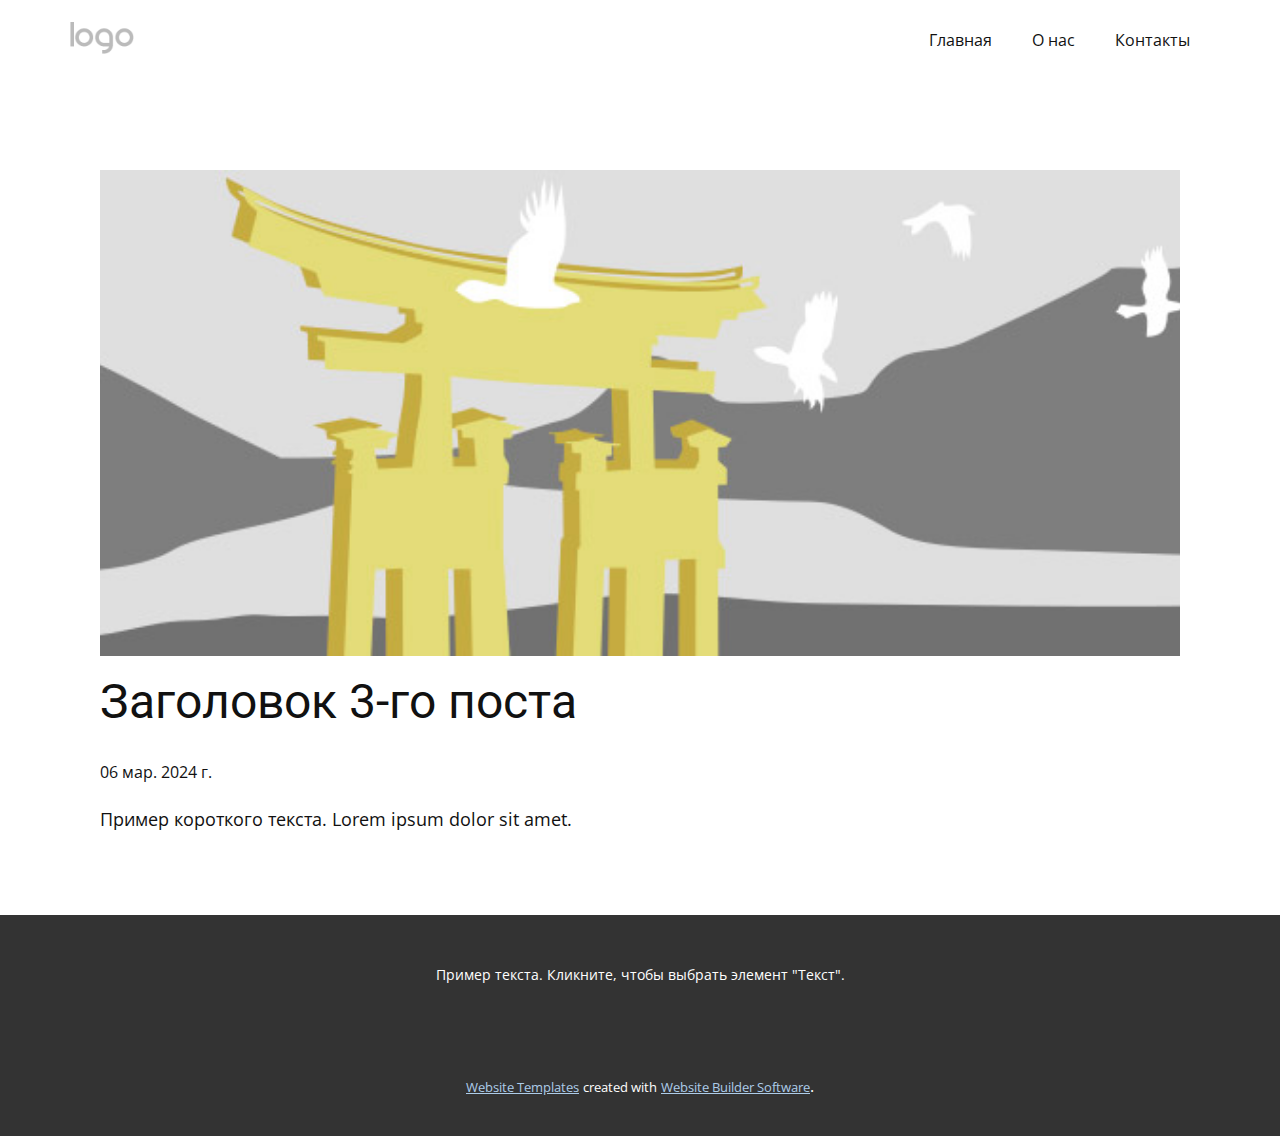
<file: blog/пост-2.html>
<!DOCTYPE html>
<html style="font-size: 16px;" lang="ru"><head>
    <meta name="viewport" content="width=device-width, initial-scale=1.0">
    <meta charset="utf-8">
    <meta name="keywords" content="Заголовок 1-го поста">
    <meta name="description" content="">
    <title>Заголовок 3-го поста</title>
    <link rel="stylesheet" href="../nicepage.css" media="screen">
<link rel="stylesheet" href="../Post-Template.css" media="screen">
    <script class="u-script" type="text/javascript" src="../jquery.js" defer=""></script>
    <script class="u-script" type="text/javascript" src="../nicepage.js" defer=""></script>
    <meta name="generator" content="Nicepage 6.5.3, nicepage.com">
    <link id="u-theme-google-font" rel="stylesheet" href="https://fonts.googleapis.com/css?family=Roboto:100,100i,300,300i,400,400i,500,500i,700,700i,900,900i|Open+Sans:300,300i,400,400i,500,500i,600,600i,700,700i,800,800i">
    
    
    
    <script type="application/ld+json">{
		"@context": "http://schema.org",
		"@type": "Organization",
		"name": "",
		"logo": "images/default-logo.png"
}</script>
    <meta name="theme-color" content="#478ac9">
  <meta data-intl-tel-input-cdn-path="intlTelInput/"></head>
  <body data-path-to-root="./" data-include-products="false" class="u-body u-xl-mode" data-lang="ru"><header class="u-clearfix u-header u-header" id="sec-93b5"><div class="u-clearfix u-sheet u-valign-middle u-sheet-1">
        <a href="https://nicepage.com" class="u-image u-logo u-image-1">
          <img src="../images/default-logo.png" class="u-logo-image u-logo-image-1">
        </a>
        <nav class="u-menu u-menu-dropdown u-offcanvas u-menu-1">
          <div class="menu-collapse" style="font-size: 1rem; letter-spacing: 0px;">
            <a class="u-button-style u-custom-left-right-menu-spacing u-custom-padding-bottom u-custom-top-bottom-menu-spacing u-nav-link u-text-active-palette-1-base u-text-hover-palette-2-base" href="#">
              <svg class="u-svg-link" viewBox="0 0 24 24"><use xmlns:xlink="http://www.w3.org/1999/xlink" xlink:href="#menu-hamburger"></use></svg>
              <svg class="u-svg-content" version="1.1" id="menu-hamburger" viewBox="0 0 16 16" x="0px" y="0px" xmlns:xlink="http://www.w3.org/1999/xlink" xmlns="http://www.w3.org/2000/svg"><g><rect y="1" width="16" height="2"></rect><rect y="7" width="16" height="2"></rect><rect y="13" width="16" height="2"></rect>
</g></svg>
            </a>
          </div>
          <div class="u-nav-container">
            <ul class="u-nav u-unstyled u-nav-1"><li class="u-nav-item"><a class="u-button-style u-nav-link u-text-active-palette-1-base u-text-hover-palette-2-base" href="../Главная.html" style="padding: 10px 20px;">Главная</a>
</li><li class="u-nav-item"><a class="u-button-style u-nav-link u-text-active-palette-1-base u-text-hover-palette-2-base" href="../О-нас.html" style="padding: 10px 20px;">О нас</a>
</li><li class="u-nav-item"><a class="u-button-style u-nav-link u-text-active-palette-1-base u-text-hover-palette-2-base" href="../Контакты.html" style="padding: 10px 20px;">Контакты</a>
</li></ul>
          </div>
          <div class="u-nav-container-collapse">
            <div class="u-black u-container-style u-inner-container-layout u-opacity u-opacity-95 u-sidenav">
              <div class="u-inner-container-layout u-sidenav-overflow">
                <div class="u-menu-close"></div>
                <ul class="u-align-center u-nav u-popupmenu-items u-unstyled u-nav-2"><li class="u-nav-item"><a class="u-button-style u-nav-link" href="../Главная.html">Главная</a>
</li><li class="u-nav-item"><a class="u-button-style u-nav-link" href="../О-нас.html">О нас</a>
</li><li class="u-nav-item"><a class="u-button-style u-nav-link" href="../Контакты.html">Контакты</a>
</li></ul>
              </div>
            </div>
            <div class="u-black u-menu-overlay u-opacity u-opacity-70"></div>
          </div>
        </nav>
      </div></header>
    <section class="u-align-center u-clearfix u-section-1" id="sec-2843">
      <div class="u-clearfix u-sheet u-valign-middle-md u-valign-middle-sm u-valign-middle-xs u-sheet-1"><!--post_details--><!--post_details_options_json--><!--{"source":""}--><!--/post_details_options_json--><!--blog_post-->
        <div class="u-container-style u-expanded-width u-post-details u-post-details-1">
          <div class="u-container-layout u-valign-middle u-container-layout-1"><!--blog_post_image-->
            <img alt="" class="u-blog-control u-expanded-width u-image u-image-default u-image-1" src="../images/8ad73f3c.jpeg"><!--/blog_post_image--><!--blog_post_header-->
            <h2 class="u-blog-control u-text u-text-1">Заголовок 3-го поста</h2><!--/blog_post_header--><!--blog_post_metadata-->
            <div class="u-blog-control u-metadata u-metadata-1"><!--blog_post_metadata_date-->
              <span class="u-meta-date u-meta-icon">06 мар. 2024 г.</span><!--/blog_post_metadata_date--><!--blog_post_metadata_category-->
              <!--/blog_post_metadata_category--><!--blog_post_metadata_comments-->
              <!--/blog_post_metadata_comments-->
            </div><!--/blog_post_metadata--><!--blog_post_content-->
            <div class="u-align-justify u-blog-control u-post-content u-text u-text-2 fr-view">
  Пример короткого текста. Lorem ipsum dolor sit amet.
  </div><!--/blog_post_content-->
          </div>
        </div><!--/blog_post--><!--/post_details-->
      </div>
    </section>
    
    
    
    <footer class="u-align-center u-clearfix u-footer u-grey-80 u-footer" id="sec-7b8f"><div class="u-clearfix u-sheet u-sheet-1">
        <p class="u-small-text u-text u-text-variant u-text-1">Пример текста. Кликните, чтобы выбрать элемент "Текст".</p>
      </div></footer>
    <section class="u-backlink u-clearfix u-grey-80">
      <a class="u-link" href="https://nicepage.com/website-templates" target="_blank">
        <span>Website Templates</span>
      </a>
      <p class="u-text">
        <span>created with</span>
      </p>
      <a class="u-link" href="" target="_blank">
        <span>Website Builder Software</span>
      </a>. 
    </section>
  
</body></html>
</file>
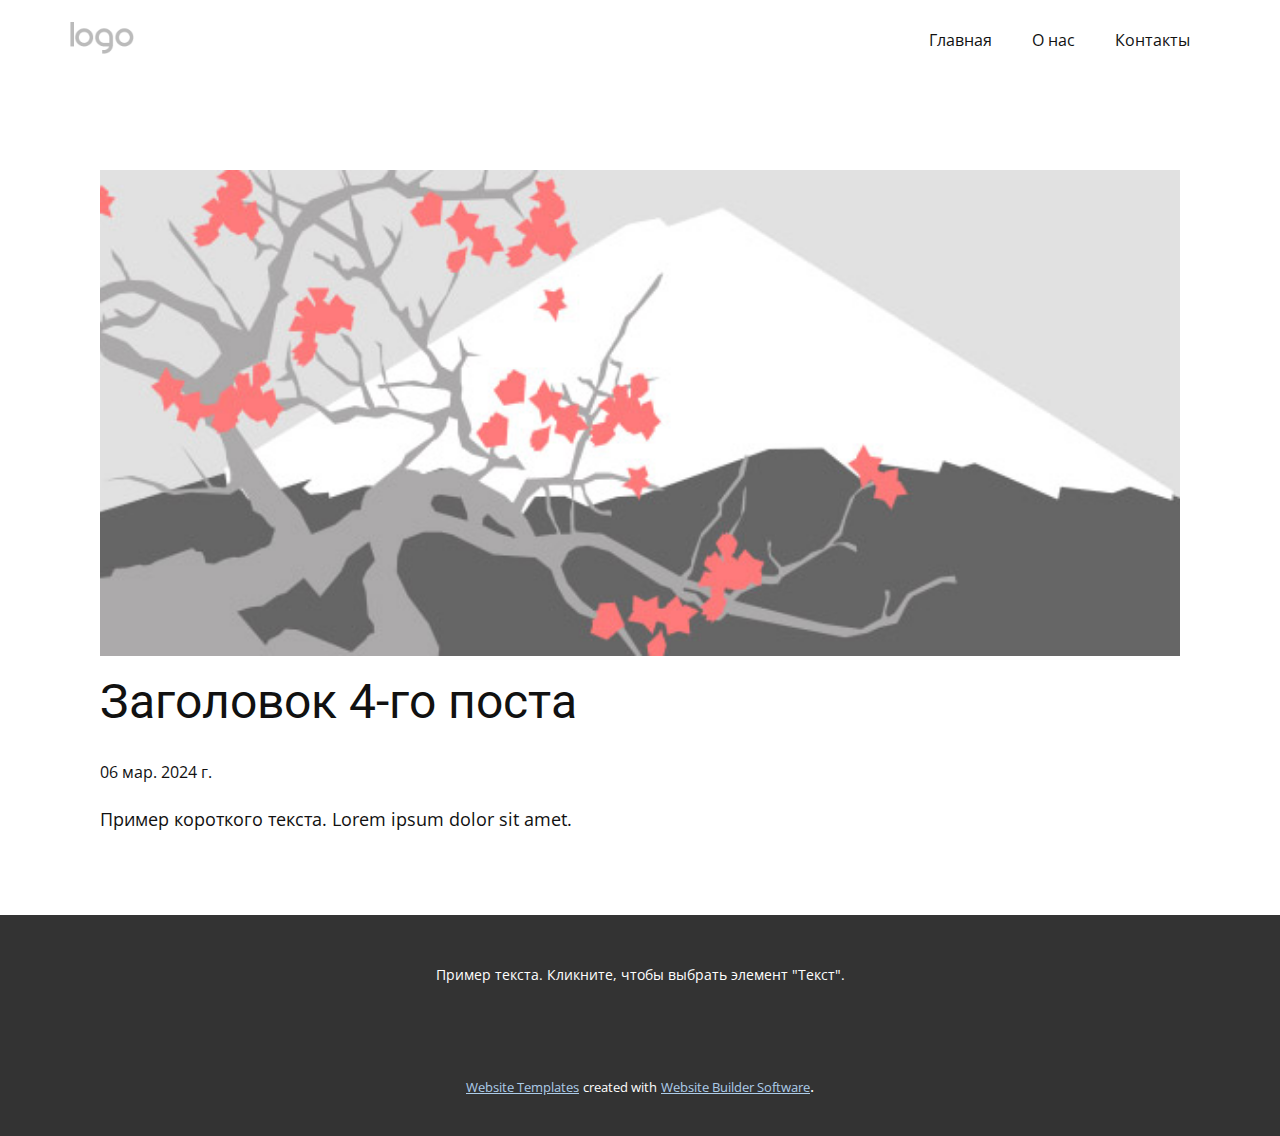
<file: blog/пост-3.html>
<!DOCTYPE html>
<html style="font-size: 16px;" lang="ru"><head>
    <meta name="viewport" content="width=device-width, initial-scale=1.0">
    <meta charset="utf-8">
    <meta name="keywords" content="Заголовок 1-го поста">
    <meta name="description" content="">
    <title>Заголовок 4-го поста</title>
    <link rel="stylesheet" href="../nicepage.css" media="screen">
<link rel="stylesheet" href="../Post-Template.css" media="screen">
    <script class="u-script" type="text/javascript" src="../jquery.js" defer=""></script>
    <script class="u-script" type="text/javascript" src="../nicepage.js" defer=""></script>
    <meta name="generator" content="Nicepage 6.5.3, nicepage.com">
    <link id="u-theme-google-font" rel="stylesheet" href="https://fonts.googleapis.com/css?family=Roboto:100,100i,300,300i,400,400i,500,500i,700,700i,900,900i|Open+Sans:300,300i,400,400i,500,500i,600,600i,700,700i,800,800i">
    
    
    
    <script type="application/ld+json">{
		"@context": "http://schema.org",
		"@type": "Organization",
		"name": "",
		"logo": "images/default-logo.png"
}</script>
    <meta name="theme-color" content="#478ac9">
  <meta data-intl-tel-input-cdn-path="intlTelInput/"></head>
  <body data-path-to-root="./" data-include-products="false" class="u-body u-xl-mode" data-lang="ru"><header class="u-clearfix u-header u-header" id="sec-93b5"><div class="u-clearfix u-sheet u-valign-middle u-sheet-1">
        <a href="https://nicepage.com" class="u-image u-logo u-image-1">
          <img src="../images/default-logo.png" class="u-logo-image u-logo-image-1">
        </a>
        <nav class="u-menu u-menu-dropdown u-offcanvas u-menu-1">
          <div class="menu-collapse" style="font-size: 1rem; letter-spacing: 0px;">
            <a class="u-button-style u-custom-left-right-menu-spacing u-custom-padding-bottom u-custom-top-bottom-menu-spacing u-nav-link u-text-active-palette-1-base u-text-hover-palette-2-base" href="#">
              <svg class="u-svg-link" viewBox="0 0 24 24"><use xmlns:xlink="http://www.w3.org/1999/xlink" xlink:href="#menu-hamburger"></use></svg>
              <svg class="u-svg-content" version="1.1" id="menu-hamburger" viewBox="0 0 16 16" x="0px" y="0px" xmlns:xlink="http://www.w3.org/1999/xlink" xmlns="http://www.w3.org/2000/svg"><g><rect y="1" width="16" height="2"></rect><rect y="7" width="16" height="2"></rect><rect y="13" width="16" height="2"></rect>
</g></svg>
            </a>
          </div>
          <div class="u-nav-container">
            <ul class="u-nav u-unstyled u-nav-1"><li class="u-nav-item"><a class="u-button-style u-nav-link u-text-active-palette-1-base u-text-hover-palette-2-base" href="../Главная.html" style="padding: 10px 20px;">Главная</a>
</li><li class="u-nav-item"><a class="u-button-style u-nav-link u-text-active-palette-1-base u-text-hover-palette-2-base" href="../О-нас.html" style="padding: 10px 20px;">О нас</a>
</li><li class="u-nav-item"><a class="u-button-style u-nav-link u-text-active-palette-1-base u-text-hover-palette-2-base" href="../Контакты.html" style="padding: 10px 20px;">Контакты</a>
</li></ul>
          </div>
          <div class="u-nav-container-collapse">
            <div class="u-black u-container-style u-inner-container-layout u-opacity u-opacity-95 u-sidenav">
              <div class="u-inner-container-layout u-sidenav-overflow">
                <div class="u-menu-close"></div>
                <ul class="u-align-center u-nav u-popupmenu-items u-unstyled u-nav-2"><li class="u-nav-item"><a class="u-button-style u-nav-link" href="../Главная.html">Главная</a>
</li><li class="u-nav-item"><a class="u-button-style u-nav-link" href="../О-нас.html">О нас</a>
</li><li class="u-nav-item"><a class="u-button-style u-nav-link" href="../Контакты.html">Контакты</a>
</li></ul>
              </div>
            </div>
            <div class="u-black u-menu-overlay u-opacity u-opacity-70"></div>
          </div>
        </nav>
      </div></header>
    <section class="u-align-center u-clearfix u-section-1" id="sec-2843">
      <div class="u-clearfix u-sheet u-valign-middle-md u-valign-middle-sm u-valign-middle-xs u-sheet-1"><!--post_details--><!--post_details_options_json--><!--{"source":""}--><!--/post_details_options_json--><!--blog_post-->
        <div class="u-container-style u-expanded-width u-post-details u-post-details-1">
          <div class="u-container-layout u-valign-middle u-container-layout-1"><!--blog_post_image-->
            <img alt="" class="u-blog-control u-expanded-width u-image u-image-default u-image-1" src="../images/0fd3416c.jpeg"><!--/blog_post_image--><!--blog_post_header-->
            <h2 class="u-blog-control u-text u-text-1">Заголовок 4-го поста</h2><!--/blog_post_header--><!--blog_post_metadata-->
            <div class="u-blog-control u-metadata u-metadata-1"><!--blog_post_metadata_date-->
              <span class="u-meta-date u-meta-icon">06 мар. 2024 г.</span><!--/blog_post_metadata_date--><!--blog_post_metadata_category-->
              <!--/blog_post_metadata_category--><!--blog_post_metadata_comments-->
              <!--/blog_post_metadata_comments-->
            </div><!--/blog_post_metadata--><!--blog_post_content-->
            <div class="u-align-justify u-blog-control u-post-content u-text u-text-2 fr-view">
  Пример короткого текста. Lorem ipsum dolor sit amet.
  </div><!--/blog_post_content-->
          </div>
        </div><!--/blog_post--><!--/post_details-->
      </div>
    </section>
    
    
    
    <footer class="u-align-center u-clearfix u-footer u-grey-80 u-footer" id="sec-7b8f"><div class="u-clearfix u-sheet u-sheet-1">
        <p class="u-small-text u-text u-text-variant u-text-1">Пример текста. Кликните, чтобы выбрать элемент "Текст".</p>
      </div></footer>
    <section class="u-backlink u-clearfix u-grey-80">
      <a class="u-link" href="https://nicepage.com/website-templates" target="_blank">
        <span>Website Templates</span>
      </a>
      <p class="u-text">
        <span>created with</span>
      </p>
      <a class="u-link" href="" target="_blank">
        <span>Website Builder Software</span>
      </a>. 
    </section>
  
</body></html>
</file>
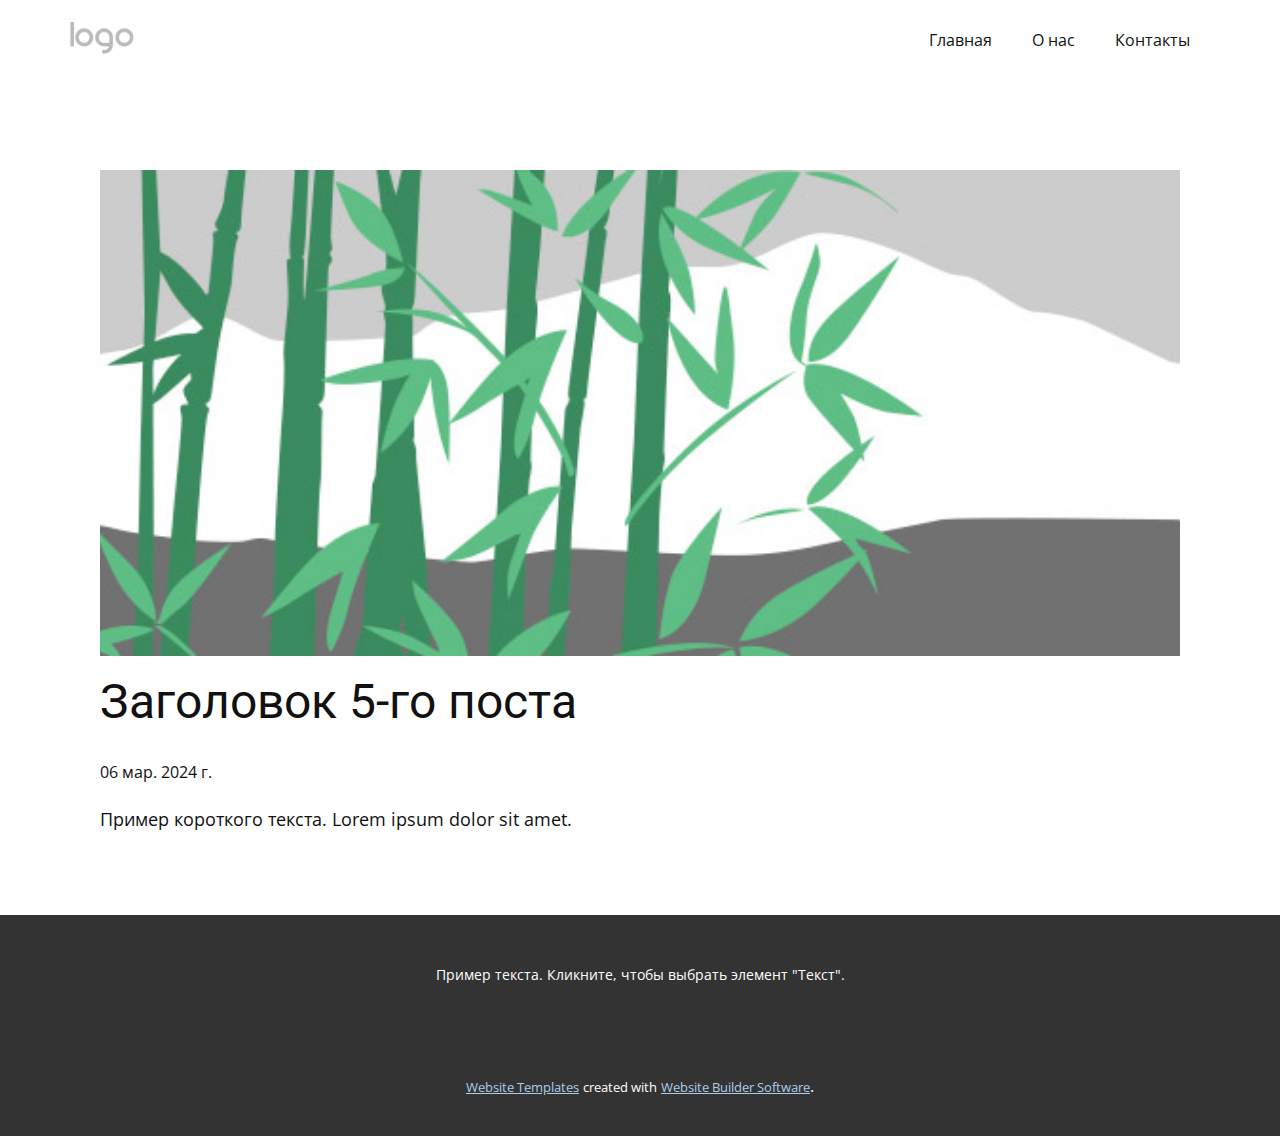
<file: blog/пост-4.html>
<!DOCTYPE html>
<html style="font-size: 16px;" lang="ru"><head>
    <meta name="viewport" content="width=device-width, initial-scale=1.0">
    <meta charset="utf-8">
    <meta name="keywords" content="Заголовок 1-го поста">
    <meta name="description" content="">
    <title>Заголовок 5-го поста</title>
    <link rel="stylesheet" href="../nicepage.css" media="screen">
<link rel="stylesheet" href="../Post-Template.css" media="screen">
    <script class="u-script" type="text/javascript" src="../jquery.js" defer=""></script>
    <script class="u-script" type="text/javascript" src="../nicepage.js" defer=""></script>
    <meta name="generator" content="Nicepage 6.5.3, nicepage.com">
    <link id="u-theme-google-font" rel="stylesheet" href="https://fonts.googleapis.com/css?family=Roboto:100,100i,300,300i,400,400i,500,500i,700,700i,900,900i|Open+Sans:300,300i,400,400i,500,500i,600,600i,700,700i,800,800i">
    
    
    
    <script type="application/ld+json">{
		"@context": "http://schema.org",
		"@type": "Organization",
		"name": "",
		"logo": "images/default-logo.png"
}</script>
    <meta name="theme-color" content="#478ac9">
  <meta data-intl-tel-input-cdn-path="intlTelInput/"></head>
  <body data-path-to-root="./" data-include-products="false" class="u-body u-xl-mode" data-lang="ru"><header class="u-clearfix u-header u-header" id="sec-93b5"><div class="u-clearfix u-sheet u-valign-middle u-sheet-1">
        <a href="https://nicepage.com" class="u-image u-logo u-image-1">
          <img src="../images/default-logo.png" class="u-logo-image u-logo-image-1">
        </a>
        <nav class="u-menu u-menu-dropdown u-offcanvas u-menu-1">
          <div class="menu-collapse" style="font-size: 1rem; letter-spacing: 0px;">
            <a class="u-button-style u-custom-left-right-menu-spacing u-custom-padding-bottom u-custom-top-bottom-menu-spacing u-nav-link u-text-active-palette-1-base u-text-hover-palette-2-base" href="#">
              <svg class="u-svg-link" viewBox="0 0 24 24"><use xmlns:xlink="http://www.w3.org/1999/xlink" xlink:href="#menu-hamburger"></use></svg>
              <svg class="u-svg-content" version="1.1" id="menu-hamburger" viewBox="0 0 16 16" x="0px" y="0px" xmlns:xlink="http://www.w3.org/1999/xlink" xmlns="http://www.w3.org/2000/svg"><g><rect y="1" width="16" height="2"></rect><rect y="7" width="16" height="2"></rect><rect y="13" width="16" height="2"></rect>
</g></svg>
            </a>
          </div>
          <div class="u-nav-container">
            <ul class="u-nav u-unstyled u-nav-1"><li class="u-nav-item"><a class="u-button-style u-nav-link u-text-active-palette-1-base u-text-hover-palette-2-base" href="../Главная.html" style="padding: 10px 20px;">Главная</a>
</li><li class="u-nav-item"><a class="u-button-style u-nav-link u-text-active-palette-1-base u-text-hover-palette-2-base" href="../О-нас.html" style="padding: 10px 20px;">О нас</a>
</li><li class="u-nav-item"><a class="u-button-style u-nav-link u-text-active-palette-1-base u-text-hover-palette-2-base" href="../Контакты.html" style="padding: 10px 20px;">Контакты</a>
</li></ul>
          </div>
          <div class="u-nav-container-collapse">
            <div class="u-black u-container-style u-inner-container-layout u-opacity u-opacity-95 u-sidenav">
              <div class="u-inner-container-layout u-sidenav-overflow">
                <div class="u-menu-close"></div>
                <ul class="u-align-center u-nav u-popupmenu-items u-unstyled u-nav-2"><li class="u-nav-item"><a class="u-button-style u-nav-link" href="../Главная.html">Главная</a>
</li><li class="u-nav-item"><a class="u-button-style u-nav-link" href="../О-нас.html">О нас</a>
</li><li class="u-nav-item"><a class="u-button-style u-nav-link" href="../Контакты.html">Контакты</a>
</li></ul>
              </div>
            </div>
            <div class="u-black u-menu-overlay u-opacity u-opacity-70"></div>
          </div>
        </nav>
      </div></header>
    <section class="u-align-center u-clearfix u-section-1" id="sec-2843">
      <div class="u-clearfix u-sheet u-valign-middle-md u-valign-middle-sm u-valign-middle-xs u-sheet-1"><!--post_details--><!--post_details_options_json--><!--{"source":""}--><!--/post_details_options_json--><!--blog_post-->
        <div class="u-container-style u-expanded-width u-post-details u-post-details-1">
          <div class="u-container-layout u-valign-middle u-container-layout-1"><!--blog_post_image-->
            <img alt="" class="u-blog-control u-expanded-width u-image u-image-default u-image-1" src="../images/68f64b9d.jpeg"><!--/blog_post_image--><!--blog_post_header-->
            <h2 class="u-blog-control u-text u-text-1">Заголовок 5-го поста</h2><!--/blog_post_header--><!--blog_post_metadata-->
            <div class="u-blog-control u-metadata u-metadata-1"><!--blog_post_metadata_date-->
              <span class="u-meta-date u-meta-icon">06 мар. 2024 г.</span><!--/blog_post_metadata_date--><!--blog_post_metadata_category-->
              <!--/blog_post_metadata_category--><!--blog_post_metadata_comments-->
              <!--/blog_post_metadata_comments-->
            </div><!--/blog_post_metadata--><!--blog_post_content-->
            <div class="u-align-justify u-blog-control u-post-content u-text u-text-2 fr-view">
  Пример короткого текста. Lorem ipsum dolor sit amet.
  </div><!--/blog_post_content-->
          </div>
        </div><!--/blog_post--><!--/post_details-->
      </div>
    </section>
    
    
    
    <footer class="u-align-center u-clearfix u-footer u-grey-80 u-footer" id="sec-7b8f"><div class="u-clearfix u-sheet u-sheet-1">
        <p class="u-small-text u-text u-text-variant u-text-1">Пример текста. Кликните, чтобы выбрать элемент "Текст".</p>
      </div></footer>
    <section class="u-backlink u-clearfix u-grey-80">
      <a class="u-link" href="https://nicepage.com/website-templates" target="_blank">
        <span>Website Templates</span>
      </a>
      <p class="u-text">
        <span>created with</span>
      </p>
      <a class="u-link" href="" target="_blank">
        <span>Website Builder Software</span>
      </a>. 
    </section>
  
</body></html>
</file>
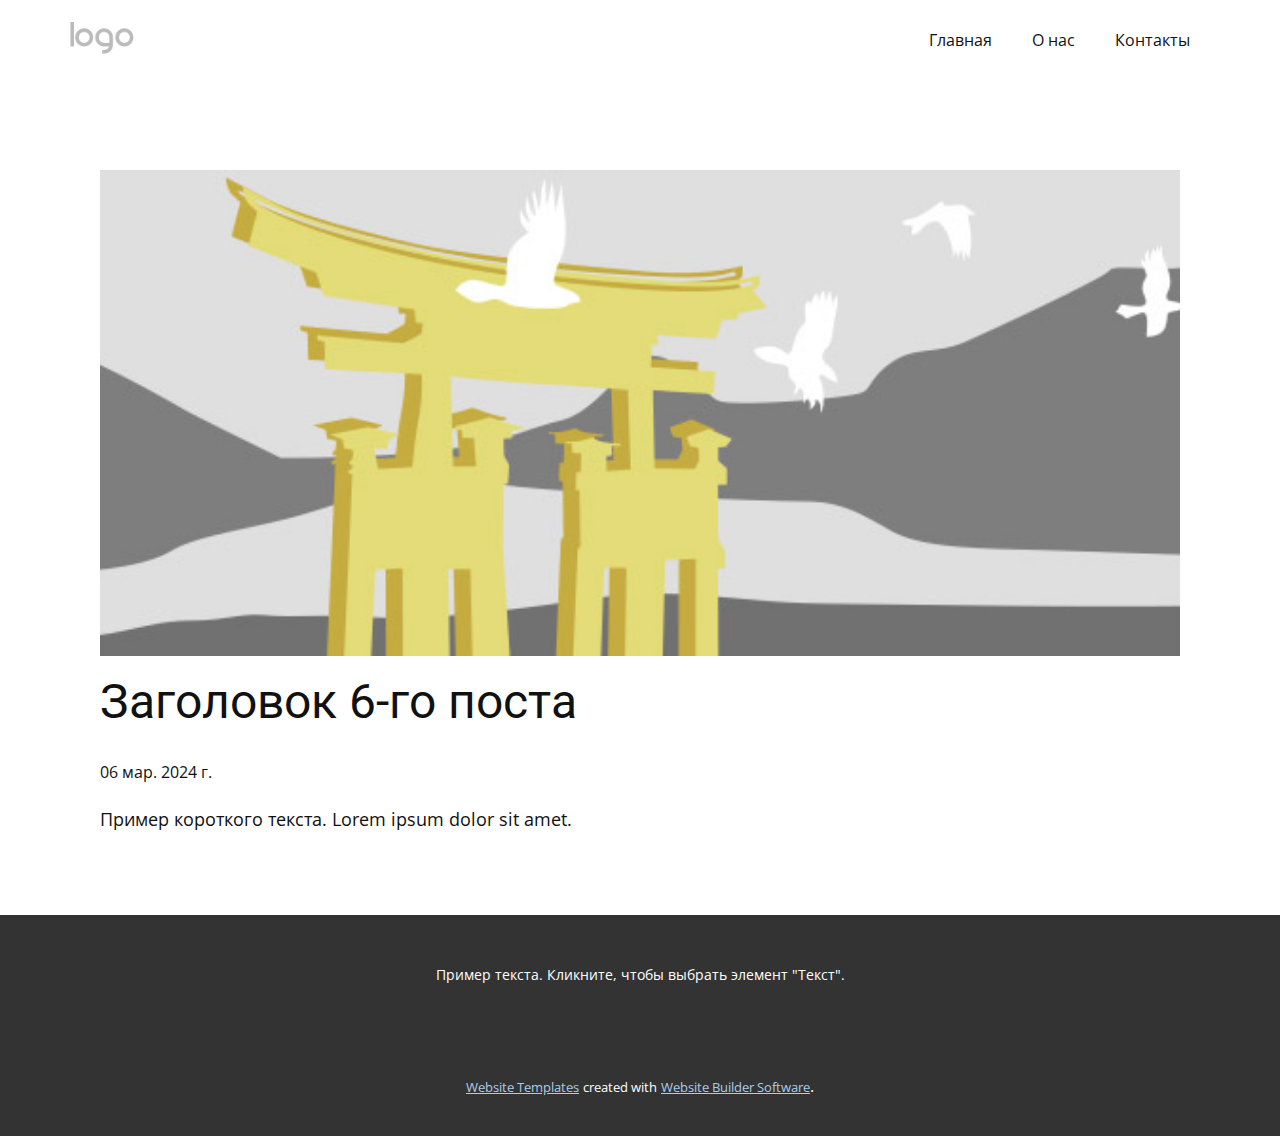
<file: blog/пост-5.html>
<!DOCTYPE html>
<html style="font-size: 16px;" lang="ru"><head>
    <meta name="viewport" content="width=device-width, initial-scale=1.0">
    <meta charset="utf-8">
    <meta name="keywords" content="Заголовок 1-го поста">
    <meta name="description" content="">
    <title>Заголовок 6-го поста</title>
    <link rel="stylesheet" href="../nicepage.css" media="screen">
<link rel="stylesheet" href="../Post-Template.css" media="screen">
    <script class="u-script" type="text/javascript" src="../jquery.js" defer=""></script>
    <script class="u-script" type="text/javascript" src="../nicepage.js" defer=""></script>
    <meta name="generator" content="Nicepage 6.5.3, nicepage.com">
    <link id="u-theme-google-font" rel="stylesheet" href="https://fonts.googleapis.com/css?family=Roboto:100,100i,300,300i,400,400i,500,500i,700,700i,900,900i|Open+Sans:300,300i,400,400i,500,500i,600,600i,700,700i,800,800i">
    
    
    
    <script type="application/ld+json">{
		"@context": "http://schema.org",
		"@type": "Organization",
		"name": "",
		"logo": "images/default-logo.png"
}</script>
    <meta name="theme-color" content="#478ac9">
  <meta data-intl-tel-input-cdn-path="intlTelInput/"></head>
  <body data-path-to-root="./" data-include-products="false" class="u-body u-xl-mode" data-lang="ru"><header class="u-clearfix u-header u-header" id="sec-93b5"><div class="u-clearfix u-sheet u-valign-middle u-sheet-1">
        <a href="https://nicepage.com" class="u-image u-logo u-image-1">
          <img src="../images/default-logo.png" class="u-logo-image u-logo-image-1">
        </a>
        <nav class="u-menu u-menu-dropdown u-offcanvas u-menu-1">
          <div class="menu-collapse" style="font-size: 1rem; letter-spacing: 0px;">
            <a class="u-button-style u-custom-left-right-menu-spacing u-custom-padding-bottom u-custom-top-bottom-menu-spacing u-nav-link u-text-active-palette-1-base u-text-hover-palette-2-base" href="#">
              <svg class="u-svg-link" viewBox="0 0 24 24"><use xmlns:xlink="http://www.w3.org/1999/xlink" xlink:href="#menu-hamburger"></use></svg>
              <svg class="u-svg-content" version="1.1" id="menu-hamburger" viewBox="0 0 16 16" x="0px" y="0px" xmlns:xlink="http://www.w3.org/1999/xlink" xmlns="http://www.w3.org/2000/svg"><g><rect y="1" width="16" height="2"></rect><rect y="7" width="16" height="2"></rect><rect y="13" width="16" height="2"></rect>
</g></svg>
            </a>
          </div>
          <div class="u-nav-container">
            <ul class="u-nav u-unstyled u-nav-1"><li class="u-nav-item"><a class="u-button-style u-nav-link u-text-active-palette-1-base u-text-hover-palette-2-base" href="../Главная.html" style="padding: 10px 20px;">Главная</a>
</li><li class="u-nav-item"><a class="u-button-style u-nav-link u-text-active-palette-1-base u-text-hover-palette-2-base" href="../О-нас.html" style="padding: 10px 20px;">О нас</a>
</li><li class="u-nav-item"><a class="u-button-style u-nav-link u-text-active-palette-1-base u-text-hover-palette-2-base" href="../Контакты.html" style="padding: 10px 20px;">Контакты</a>
</li></ul>
          </div>
          <div class="u-nav-container-collapse">
            <div class="u-black u-container-style u-inner-container-layout u-opacity u-opacity-95 u-sidenav">
              <div class="u-inner-container-layout u-sidenav-overflow">
                <div class="u-menu-close"></div>
                <ul class="u-align-center u-nav u-popupmenu-items u-unstyled u-nav-2"><li class="u-nav-item"><a class="u-button-style u-nav-link" href="../Главная.html">Главная</a>
</li><li class="u-nav-item"><a class="u-button-style u-nav-link" href="../О-нас.html">О нас</a>
</li><li class="u-nav-item"><a class="u-button-style u-nav-link" href="../Контакты.html">Контакты</a>
</li></ul>
              </div>
            </div>
            <div class="u-black u-menu-overlay u-opacity u-opacity-70"></div>
          </div>
        </nav>
      </div></header>
    <section class="u-align-center u-clearfix u-section-1" id="sec-2843">
      <div class="u-clearfix u-sheet u-valign-middle-md u-valign-middle-sm u-valign-middle-xs u-sheet-1"><!--post_details--><!--post_details_options_json--><!--{"source":""}--><!--/post_details_options_json--><!--blog_post-->
        <div class="u-container-style u-expanded-width u-post-details u-post-details-1">
          <div class="u-container-layout u-valign-middle u-container-layout-1"><!--blog_post_image-->
            <img alt="" class="u-blog-control u-expanded-width u-image u-image-default u-image-1" src="../images/8ad73f3c.jpeg"><!--/blog_post_image--><!--blog_post_header-->
            <h2 class="u-blog-control u-text u-text-1">Заголовок 6-го поста</h2><!--/blog_post_header--><!--blog_post_metadata-->
            <div class="u-blog-control u-metadata u-metadata-1"><!--blog_post_metadata_date-->
              <span class="u-meta-date u-meta-icon">06 мар. 2024 г.</span><!--/blog_post_metadata_date--><!--blog_post_metadata_category-->
              <!--/blog_post_metadata_category--><!--blog_post_metadata_comments-->
              <!--/blog_post_metadata_comments-->
            </div><!--/blog_post_metadata--><!--blog_post_content-->
            <div class="u-align-justify u-blog-control u-post-content u-text u-text-2 fr-view">
  Пример короткого текста. Lorem ipsum dolor sit amet.
  </div><!--/blog_post_content-->
          </div>
        </div><!--/blog_post--><!--/post_details-->
      </div>
    </section>
    
    
    
    <footer class="u-align-center u-clearfix u-footer u-grey-80 u-footer" id="sec-7b8f"><div class="u-clearfix u-sheet u-sheet-1">
        <p class="u-small-text u-text u-text-variant u-text-1">Пример текста. Кликните, чтобы выбрать элемент "Текст".</p>
      </div></footer>
    <section class="u-backlink u-clearfix u-grey-80">
      <a class="u-link" href="https://nicepage.com/website-templates" target="_blank">
        <span>Website Templates</span>
      </a>
      <p class="u-text">
        <span>created with</span>
      </p>
      <a class="u-link" href="" target="_blank">
        <span>Website Builder Software</span>
      </a>. 
    </section>
  
</body></html>
</file>
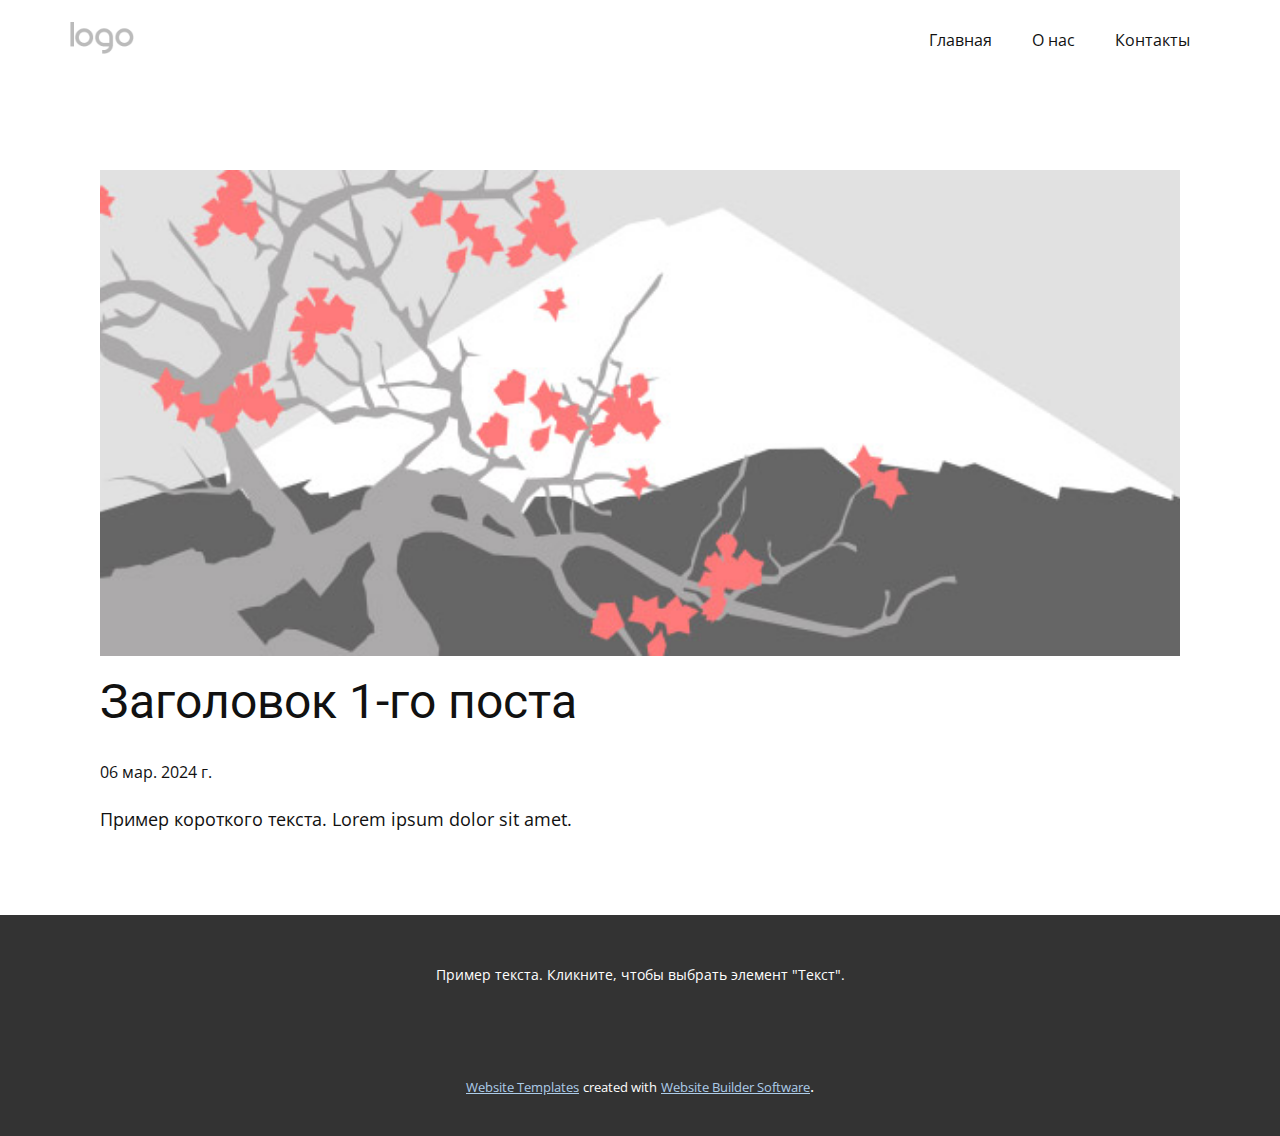
<file: blog/пост.html>
<!DOCTYPE html>
<html style="font-size: 16px;" lang="ru"><head>
    <meta name="viewport" content="width=device-width, initial-scale=1.0">
    <meta charset="utf-8">
    <meta name="keywords" content="Заголовок 1-го поста">
    <meta name="description" content="">
    <title>Заголовок 1-го поста</title>
    <link rel="stylesheet" href="../nicepage.css" media="screen">
<link rel="stylesheet" href="../Post-Template.css" media="screen">
    <script class="u-script" type="text/javascript" src="../jquery.js" defer=""></script>
    <script class="u-script" type="text/javascript" src="../nicepage.js" defer=""></script>
    <meta name="generator" content="Nicepage 6.5.3, nicepage.com">
    <link id="u-theme-google-font" rel="stylesheet" href="https://fonts.googleapis.com/css?family=Roboto:100,100i,300,300i,400,400i,500,500i,700,700i,900,900i|Open+Sans:300,300i,400,400i,500,500i,600,600i,700,700i,800,800i">
    
    
    
    <script type="application/ld+json">{
		"@context": "http://schema.org",
		"@type": "Organization",
		"name": "",
		"logo": "images/default-logo.png"
}</script>
    <meta name="theme-color" content="#478ac9">
  <meta data-intl-tel-input-cdn-path="intlTelInput/"></head>
  <body data-path-to-root="./" data-include-products="false" class="u-body u-xl-mode" data-lang="ru"><header class="u-clearfix u-header u-header" id="sec-93b5"><div class="u-clearfix u-sheet u-valign-middle u-sheet-1">
        <a href="https://nicepage.com" class="u-image u-logo u-image-1">
          <img src="../images/default-logo.png" class="u-logo-image u-logo-image-1">
        </a>
        <nav class="u-menu u-menu-dropdown u-offcanvas u-menu-1">
          <div class="menu-collapse" style="font-size: 1rem; letter-spacing: 0px;">
            <a class="u-button-style u-custom-left-right-menu-spacing u-custom-padding-bottom u-custom-top-bottom-menu-spacing u-nav-link u-text-active-palette-1-base u-text-hover-palette-2-base" href="#">
              <svg class="u-svg-link" viewBox="0 0 24 24"><use xmlns:xlink="http://www.w3.org/1999/xlink" xlink:href="#menu-hamburger"></use></svg>
              <svg class="u-svg-content" version="1.1" id="menu-hamburger" viewBox="0 0 16 16" x="0px" y="0px" xmlns:xlink="http://www.w3.org/1999/xlink" xmlns="http://www.w3.org/2000/svg"><g><rect y="1" width="16" height="2"></rect><rect y="7" width="16" height="2"></rect><rect y="13" width="16" height="2"></rect>
</g></svg>
            </a>
          </div>
          <div class="u-nav-container">
            <ul class="u-nav u-unstyled u-nav-1"><li class="u-nav-item"><a class="u-button-style u-nav-link u-text-active-palette-1-base u-text-hover-palette-2-base" href="../Главная.html" style="padding: 10px 20px;">Главная</a>
</li><li class="u-nav-item"><a class="u-button-style u-nav-link u-text-active-palette-1-base u-text-hover-palette-2-base" href="../О-нас.html" style="padding: 10px 20px;">О нас</a>
</li><li class="u-nav-item"><a class="u-button-style u-nav-link u-text-active-palette-1-base u-text-hover-palette-2-base" href="../Контакты.html" style="padding: 10px 20px;">Контакты</a>
</li></ul>
          </div>
          <div class="u-nav-container-collapse">
            <div class="u-black u-container-style u-inner-container-layout u-opacity u-opacity-95 u-sidenav">
              <div class="u-inner-container-layout u-sidenav-overflow">
                <div class="u-menu-close"></div>
                <ul class="u-align-center u-nav u-popupmenu-items u-unstyled u-nav-2"><li class="u-nav-item"><a class="u-button-style u-nav-link" href="../Главная.html">Главная</a>
</li><li class="u-nav-item"><a class="u-button-style u-nav-link" href="../О-нас.html">О нас</a>
</li><li class="u-nav-item"><a class="u-button-style u-nav-link" href="../Контакты.html">Контакты</a>
</li></ul>
              </div>
            </div>
            <div class="u-black u-menu-overlay u-opacity u-opacity-70"></div>
          </div>
        </nav>
      </div></header>
    <section class="u-align-center u-clearfix u-section-1" id="sec-2843">
      <div class="u-clearfix u-sheet u-valign-middle-md u-valign-middle-sm u-valign-middle-xs u-sheet-1"><!--post_details--><!--post_details_options_json--><!--{"source":""}--><!--/post_details_options_json--><!--blog_post-->
        <div class="u-container-style u-expanded-width u-post-details u-post-details-1">
          <div class="u-container-layout u-valign-middle u-container-layout-1"><!--blog_post_image-->
            <img alt="" class="u-blog-control u-expanded-width u-image u-image-default u-image-1" src="../images/0fd3416c.jpeg"><!--/blog_post_image--><!--blog_post_header-->
            <h2 class="u-blog-control u-text u-text-1">Заголовок 1-го поста</h2><!--/blog_post_header--><!--blog_post_metadata-->
            <div class="u-blog-control u-metadata u-metadata-1"><!--blog_post_metadata_date-->
              <span class="u-meta-date u-meta-icon">06 мар. 2024 г.</span><!--/blog_post_metadata_date--><!--blog_post_metadata_category-->
              <!--/blog_post_metadata_category--><!--blog_post_metadata_comments-->
              <!--/blog_post_metadata_comments-->
            </div><!--/blog_post_metadata--><!--blog_post_content-->
            <div class="u-align-justify u-blog-control u-post-content u-text u-text-2 fr-view">
  Пример короткого текста. Lorem ipsum dolor sit amet.
  </div><!--/blog_post_content-->
          </div>
        </div><!--/blog_post--><!--/post_details-->
      </div>
    </section>
    
    
    
    <footer class="u-align-center u-clearfix u-footer u-grey-80 u-footer" id="sec-7b8f"><div class="u-clearfix u-sheet u-sheet-1">
        <p class="u-small-text u-text u-text-variant u-text-1">Пример текста. Кликните, чтобы выбрать элемент "Текст".</p>
      </div></footer>
    <section class="u-backlink u-clearfix u-grey-80">
      <a class="u-link" href="https://nicepage.com/website-templates" target="_blank">
        <span>Website Templates</span>
      </a>
      <p class="u-text">
        <span>created with</span>
      </p>
      <a class="u-link" href="" target="_blank">
        <span>Website Builder Software</span>
      </a>. 
    </section>
  
</body></html>
</file>
